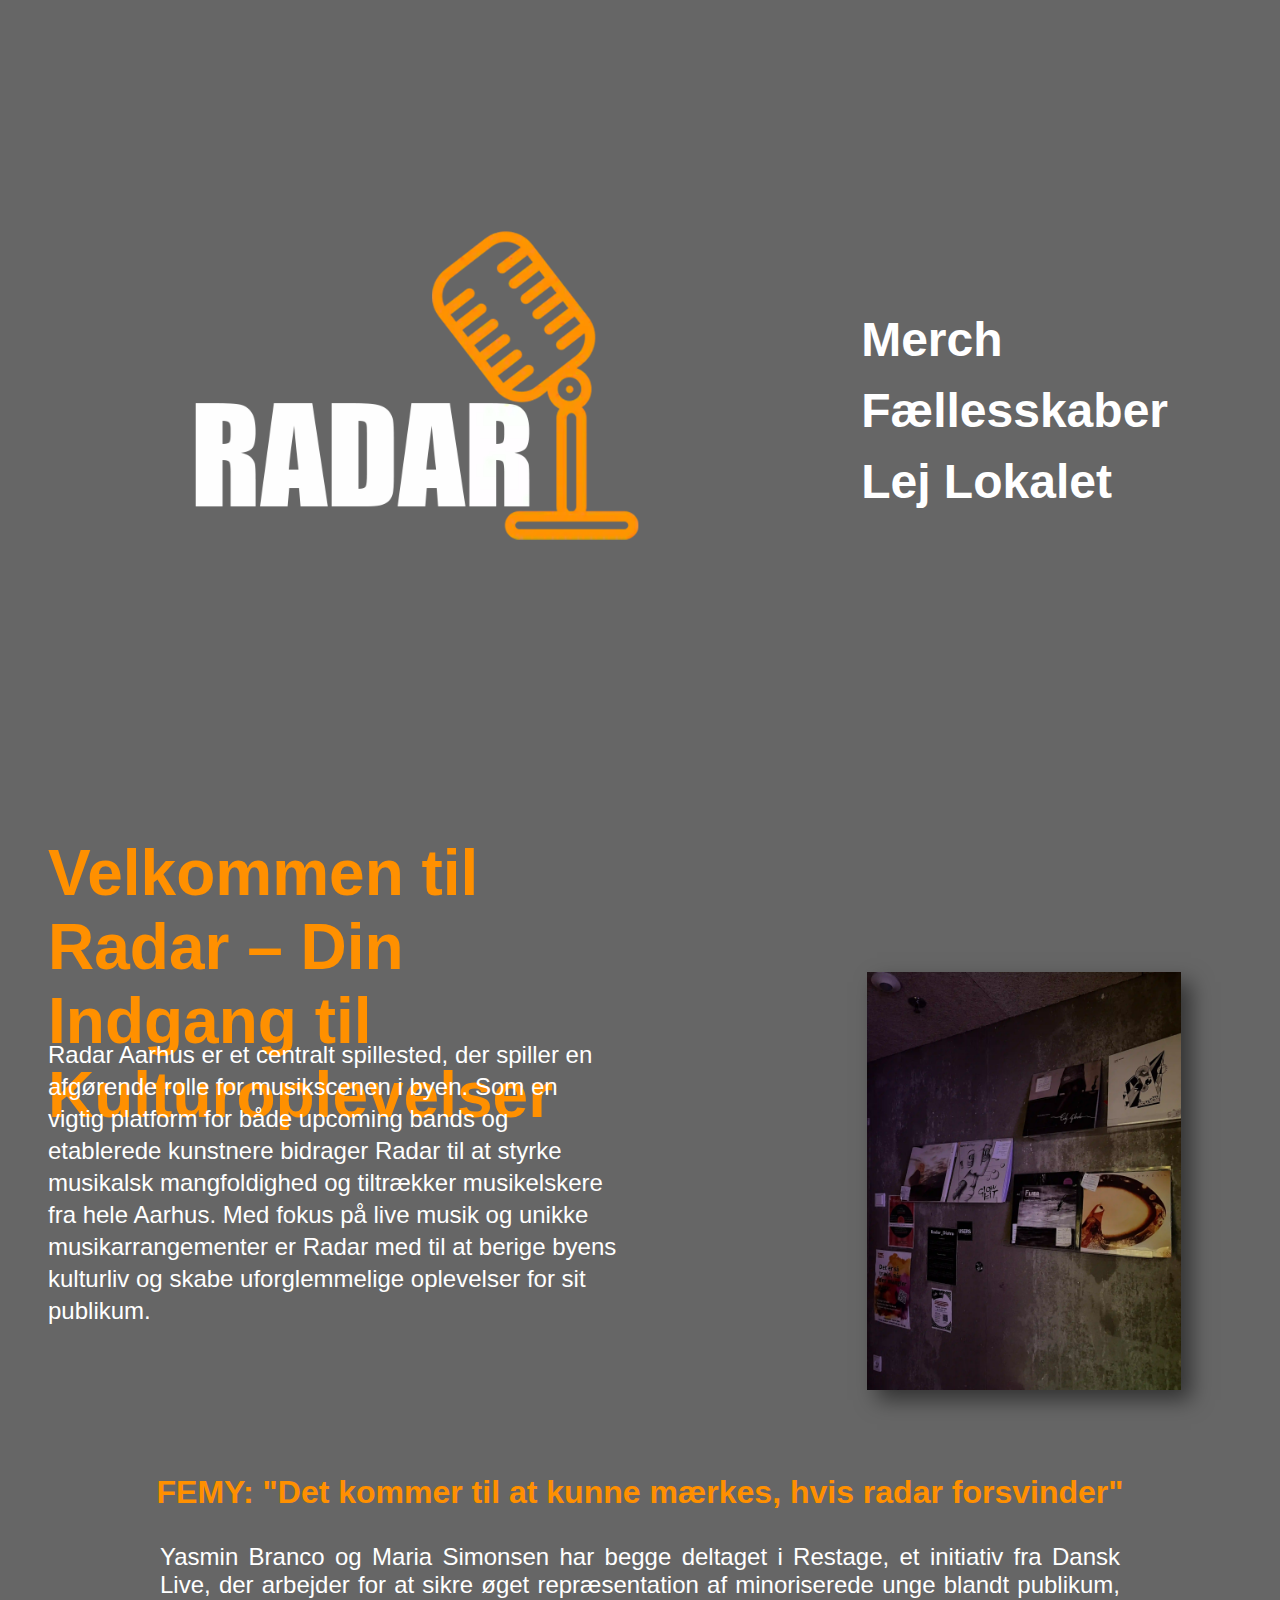
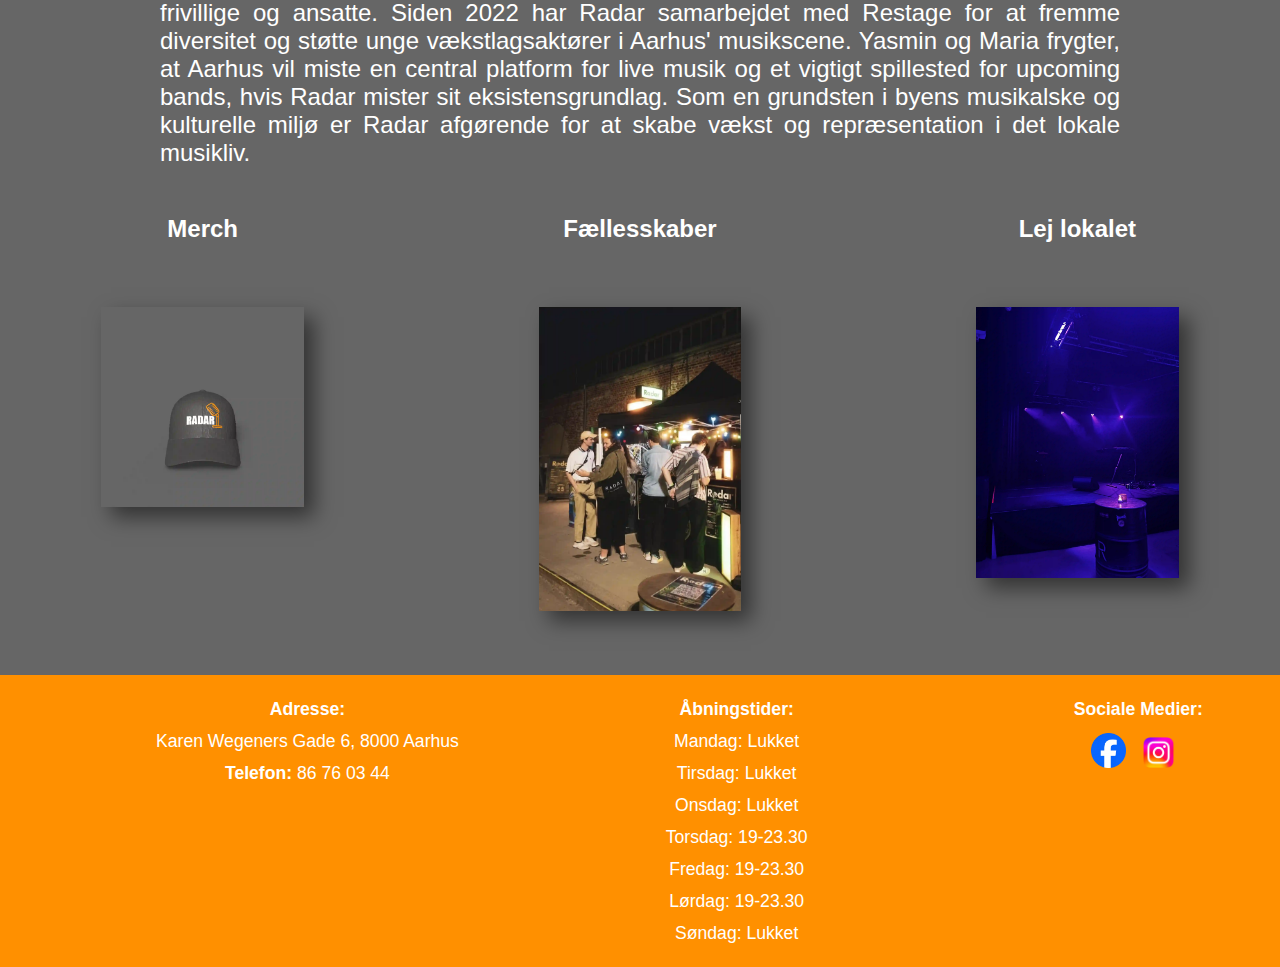
<file: index.html>
<!DOCTYPE html>
<html lang="da">
<head>
    <meta charset="UTF-8">
    <meta name="viewport" content="width=device-width, initial-scale=1.0">
    <meta name="description" content="Oplev koncerter, live musik og spændende musikarrangementer i Aarhus. Radar Aarhus er din musikvenue med de bedste lokale kunstnere og upcoming bands.">
    <meta name="keywords" content="Radar Aarhus, Spillested Aarhus, Koncerter Aarhus, Live musik Aarhus, Musikvenue Aarhus, Upcoming bands Aarhus, Musikarrangementer Aarhus, Kultur events Aarhus, Lokale kunstnere Aarhus, Musikscene Aarhus">
    <meta name="robots" content="index, follow"> <!-- For søgemaskiner -->
    <title>Radar Aarhus - Live Musik og Koncerter i Aarhus</title>
    <link rel="icon" href="fotos/favicon.webp" type="image/webp"> <!-- favicon som sidder oppe i fanen-->
    <link rel="preconnect" href="https://fonts.googleapis.com">
    <link rel="preconnect" href="https://fonts.gstatic.com" crossorigin>
    <link href="https://fonts.googleapis.com/css2?family=Anton&family=Jaro:opsz@6..72&display=swap" rel="stylesheet">
    <link rel="stylesheet" href="css/style.css"> 
</head>

<body>
    <header>
        <div class="header-container">
            <a href="index.html">
                <img src="fotos/mikrofonlogo.webp" alt="logo" class="logo">
            </a>
            <input type="checkbox" id="burger-toggle" class="burger-checkbox">
            <label for="burger-toggle" class="burger">
                <span class="line"></span>
                <span class="line"></span>
                <span class="line"></span>
            </label>
            <nav class="navbar">
                <ul class="navbar-menu">
                    <li><a href="merch.html">Merch</a></li>
                    <li><a href="faellesskaber.html">Fællesskaber</a></li>
                    <li><a href="lejlokalet.html">Lej Lokalet</a></li>
                </ul>
            </nav>
        </div>
    </header>
    

    <h1>Velkommen til Radar – Din Indgang til Kulturoplevelser</h1>

 <section class="forsidebilledeogtekst">
    <p class="tesktforsidetop">
        Radar Aarhus er et centralt spillested, der spiller en afgørende rolle for musikscenen i byen. Som en vigtig platform for både upcoming bands og etablerede kunstnere bidrager Radar til at styrke musikalsk mangfoldighed og tiltrækker musikelskere fra hele Aarhus. Med fokus på live musik og unikke musikarrangementer er Radar med til at berige byens kulturliv og skabe uforglemmelige oplevelser for sit publikum.
    </p>

    <section class="forsidebillede-container">
        <img src="fotos/forsidebillede.webp" alt="forsidebillede" class="forsidebillede">
    </section>
</section> 

    <h2>FEMY: "Det kommer til at kunne mærkes, hvis radar forsvinder"</h2>

    <p class="tesktforsidebund"> Yasmin Branco og Maria Simonsen har begge deltaget i Restage, et initiativ fra Dansk Live, der arbejder for at sikre øget repræsentation af minoriserede unge blandt publikum, frivillige og ansatte. Siden 2022 har Radar samarbejdet med Restage for at fremme diversitet og støtte unge vækstlagsaktører i Aarhus' musikscene. Yasmin og Maria frygter, at Aarhus vil miste en central platform for live musik og et vigtigt spillested for upcoming bands, hvis Radar mister sit eksistensgrundlag. Som en grundsten i byens musikalske og kulturelle miljø er Radar afgørende for at skabe vækst og repræsentation i det lokale musikliv.
    </p>


<section class="kasketogfællesskaboglejlokaletsection">
    <section class="kasketbillede-container">
        <a class="merchlink" href="merch.html">Merch</a>  <!--link til merch siden-->
    <img src="fotos/kasket-snapshot.webp" alt="kasket" class="kasketbillede"> <!--billede af merch-->
    </section>
    <section class="faelleskaberbillede-container">
        <a class="faellesskaberlink" href="faellesskaber.html">Fællesskaber</a>  <!--link til fælleskab siden -->
    <img src="fotos/faellesskaber.webp" alt="Fælleskab" class="faelleskaberbillede"> <!--billede af fælleskab-->
    </section>
    <section class="lejlokaletbillede-container">
        <a class="lejlokaletlink" href="lejlokalet.html">Lej lokalet</a> <!--link til lej lokalet-->
    <img src="fotos/lejlokalet.webp" alt="Lej lokalet" class="lejlokaletbillede"> <!-- billede af lokalet-->
    </section>
</section>

<footer> <!--footeren starter her-->
<section class="footerbox">
    <section class="footer">
        <section class="adresse">
            <p><strong>Adresse:</strong></p>
            <p>Karen Wegeners Gade 6, 8000 Aarhus</p>
            <p><strong>Telefon:</strong> 86 76 03 44</p>
        </section> 
    </section>

  
    <section class="åbningstider">
        <p><strong>Åbningstider:</strong></p>
        <p>Mandag: Lukket</p>
        <p>Tirsdag: Lukket</p>
        <p>Onsdag: Lukket</p>
        <p>Torsdag: 19-23.30</p>
        <p>Fredag: 19-23.30</p>
        <p>Lørdag: 19-23.30</p>
        <p>Søndag: Lukket</p>
    </section>

    <section class="SoMe">
        <p>Sociale Medier:</p>
        <section class="somelogoer">
        <img class="facebooklogo" src="fotos/facebook_logo_2023.webp" alt="facebooklogo">
        <img class="instagramlogo" src="fotos/instagram-logo.webp" alt="instagramlogo">
        </section>
    </section>
</section>
</footer>

</body>
</html>
</file>
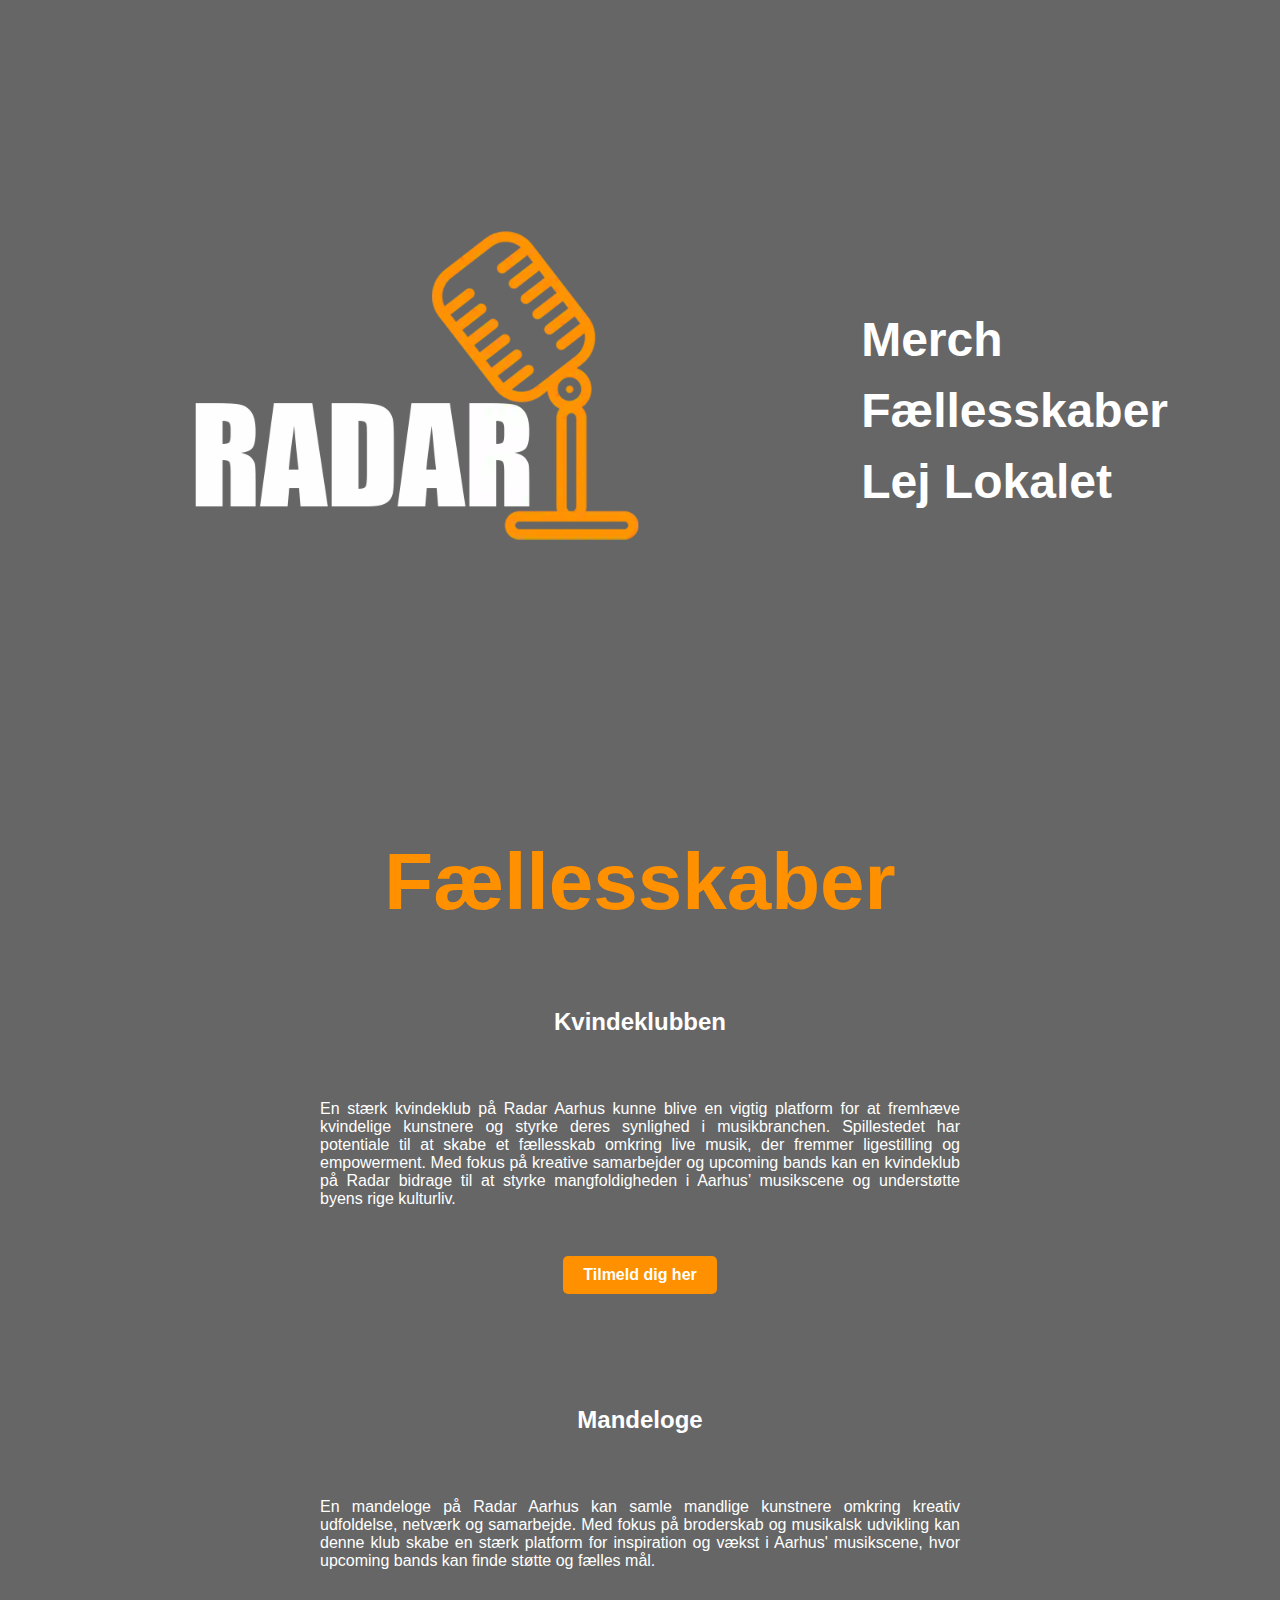
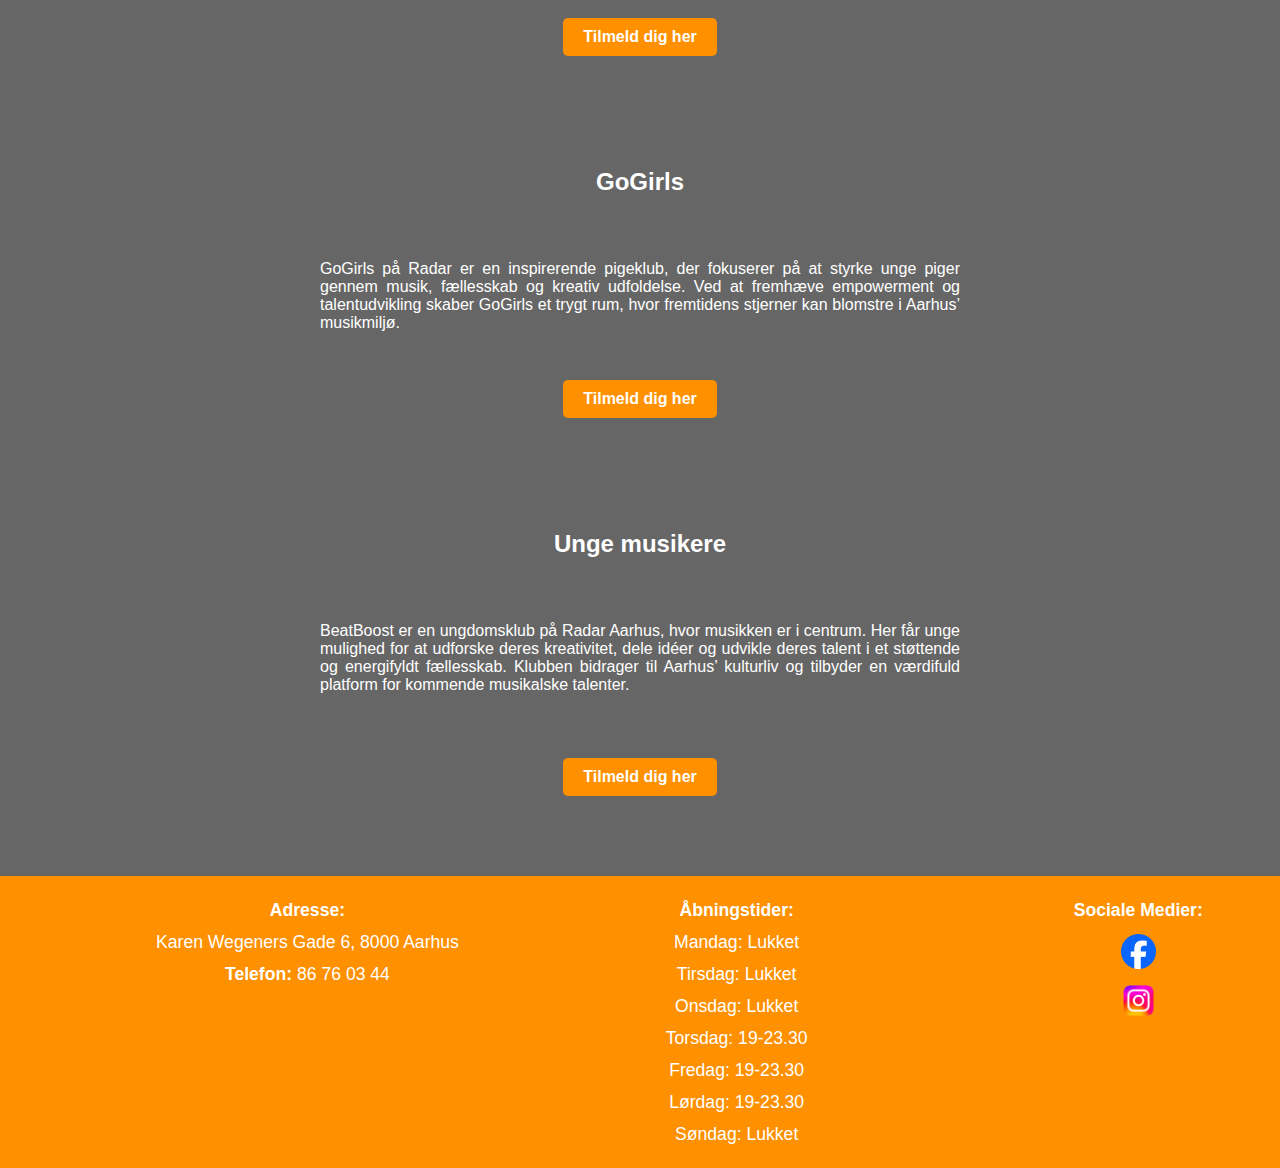
<file: faellesskaber.html>
<!DOCTYPE html>
<html lang="da">
<head>
    <meta charset="UTF-8">
    <meta name="viewport" content="width=device-width, initial-scale=1.0">
    <meta name="description" content="Oplev koncerter, live musik og spændende musikarrangementer i Aarhus. Radar Aarhus er din musikvenue med de bedste lokale kunstnere og upcoming bands.">
    <meta name="keywords" content="Radar Aarhus, Spillested Aarhus, Koncerter Aarhus, Live musik Aarhus, Musikvenue Aarhus, Upcoming bands Aarhus, Musikarrangementer Aarhus, Kultur events Aarhus, Lokale kunstnere Aarhus, Musikscene Aarhus">
    <meta name="robots" content="index, follow"> <!-- For søgemaskiner -->
    <title>Radar Aarhus - Live Musik og Koncerter i Aarhus</title>
    <link rel="icon" href="fotos/favicon.webp" type="image/webp"> <!-- favicon som sidder oppe i fanen-->
    <link rel="preconnect" href="https://fonts.googleapis.com">
    <link rel="preconnect" href="https://fonts.gstatic.com" crossorigin>
    <link href="https://fonts.googleapis.com/css2?family=Anton&family=Jaro:opsz@6..72&display=swap" rel="stylesheet">
    <link rel="stylesheet" href="css/faellesskaber.css"> 
</head>

<body>

    <header>
        <div class="header-container">
            <a href="index.html">
                <img src="fotos/mikrofonlogo.webp" alt="logo" class="logo">
            </a>
            <input type="checkbox" id="burger-toggle" class="burger-checkbox">
            <label for="burger-toggle" class="burger">
                <span class="line"></span>
                <span class="line"></span>
                <span class="line"></span>
            </label>
            <nav class="navbar">
                <ul class="navbar-menu">
                    <li><a href="merch.html">Merch</a></li>
                    <li><a href="faellesskaber.html">Fællesskaber</a></li>
                    <li><a href="lejlokalet.html">Lej Lokalet</a></li>
                </ul>
            </nav>
        </div>
    </header>
<h1>
  Fællesskaber
</h1>

<h2>Kvindeklubben</h2>
<p class="kvinde">En stærk kvindeklub på Radar Aarhus kunne blive en vigtig platform for at fremhæve kvindelige kunstnere og styrke deres synlighed i musikbranchen. Spillestedet har potentiale til at skabe et fællesskab omkring live musik, der fremmer ligestilling og empowerment. Med fokus på kreative samarbejder og upcoming bands kan en kvindeklub på Radar bidrage til at styrke mangfoldigheden i Aarhus’ musikscene og understøtte byens rige kulturliv.</p>

<section class="center-container">
    <button class="tilmeld-knap">Tilmeld dig her</button>
</section>

<h2>Mandeloge</h2>
<p class="mand">En mandeloge på Radar Aarhus kan samle mandlige kunstnere omkring kreativ udfoldelse, netværk og samarbejde. Med fokus på broderskab og musikalsk udvikling kan denne klub skabe en stærk platform for inspiration og vækst i Aarhus' musikscene, hvor upcoming bands kan finde støtte og fælles mål.</p>

<section class="center-container">
    <button class="tilmeld-knap">Tilmeld dig her</button>
</section>

<h2>GoGirls</h2>
<p class="girls">GoGirls på Radar er en inspirerende pigeklub, der fokuserer på at styrke unge piger gennem musik, fællesskab og kreativ udfoldelse. Ved at fremhæve empowerment og talentudvikling skaber GoGirls et trygt rum, hvor fremtidens stjerner kan blomstre i Aarhus’ musikmiljø.</p>

<section class="center-container">
    <button class="tilmeld-knap">Tilmeld dig her</button>
</section>

<h2>Unge musikere</h2>
<p class="unge">BeatBoost er en ungdomsklub på Radar Aarhus, hvor musikken er i centrum. Her får unge mulighed for at udforske deres kreativitet, dele idéer og udvikle deres talent i et støttende og energifyldt fællesskab. Klubben bidrager til Aarhus’ kulturliv og tilbyder en værdifuld platform for kommende musikalske talenter.</p>

<section class="center-container">
    <button class="tilmeld-knap">Tilmeld dig her</button>
</section>


<footer> <!--footeren starter her-->
    <section class="footerbox">
        <section class="footer">
            <section class="adresse">
                <p><strong>Adresse:</strong></p>
                <p>Karen Wegeners Gade 6, 8000 Aarhus</p>
                <p><strong>Telefon:</strong> 86 76 03 44</p>
            </section> 
        </section>
    
      
        <section class="åbningstider">
            <p><strong>Åbningstider:</strong></p>
            <p>Mandag: Lukket</p>
            <p>Tirsdag: Lukket</p>
            <p>Onsdag: Lukket</p>
            <p>Torsdag: 19-23.30</p>
            <p>Fredag: 19-23.30</p>
            <p>Lørdag: 19-23.30</p>
            <p>Søndag: Lukket</p>
        </section>
    
        <section class="SoMe">
            <p>Sociale Medier:</p>
            <img class="facebooklogo" src="fotos/facebook_logo_2023.webp" alt="facebooklogo">
            <img class="instagramlogo" src="fotos/instagram-logo.webp" alt="instagramlogo">
        </section>
    </section>
    </footer>
    </body>
    </html>
</file>
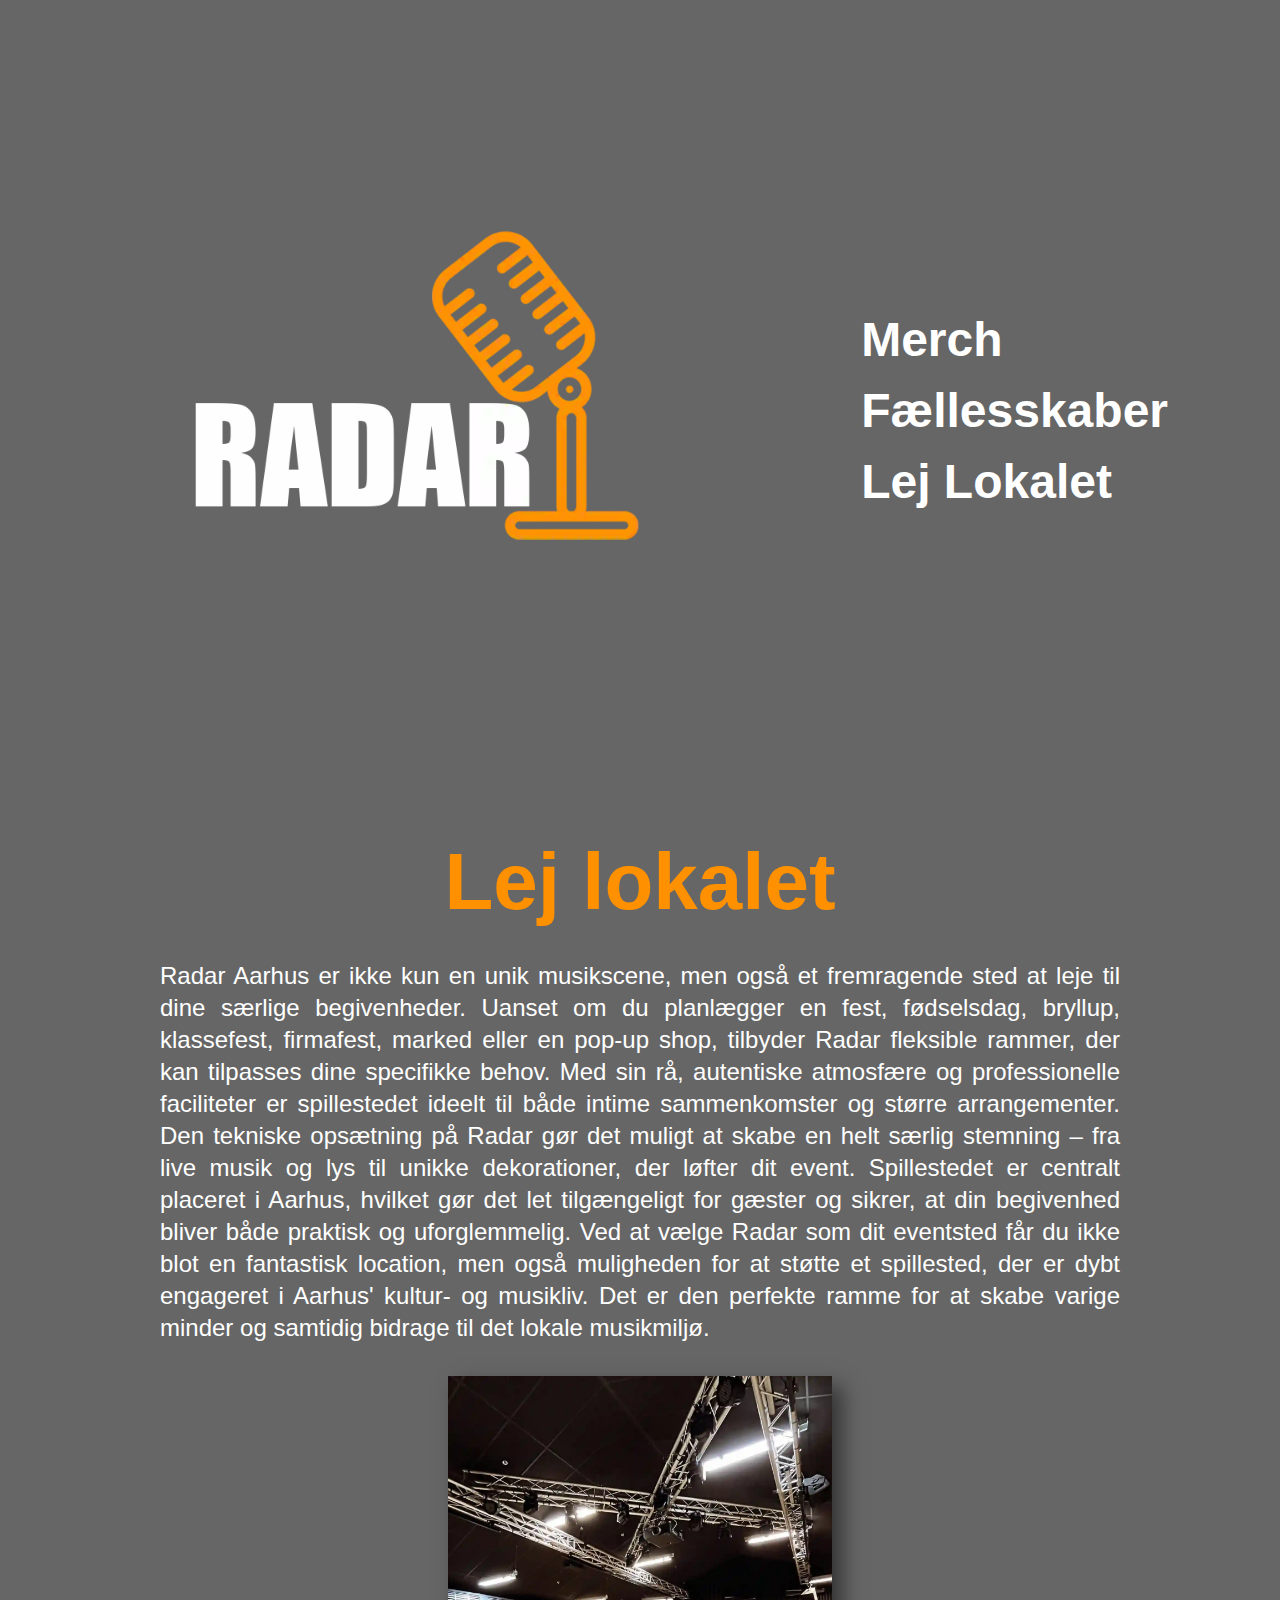
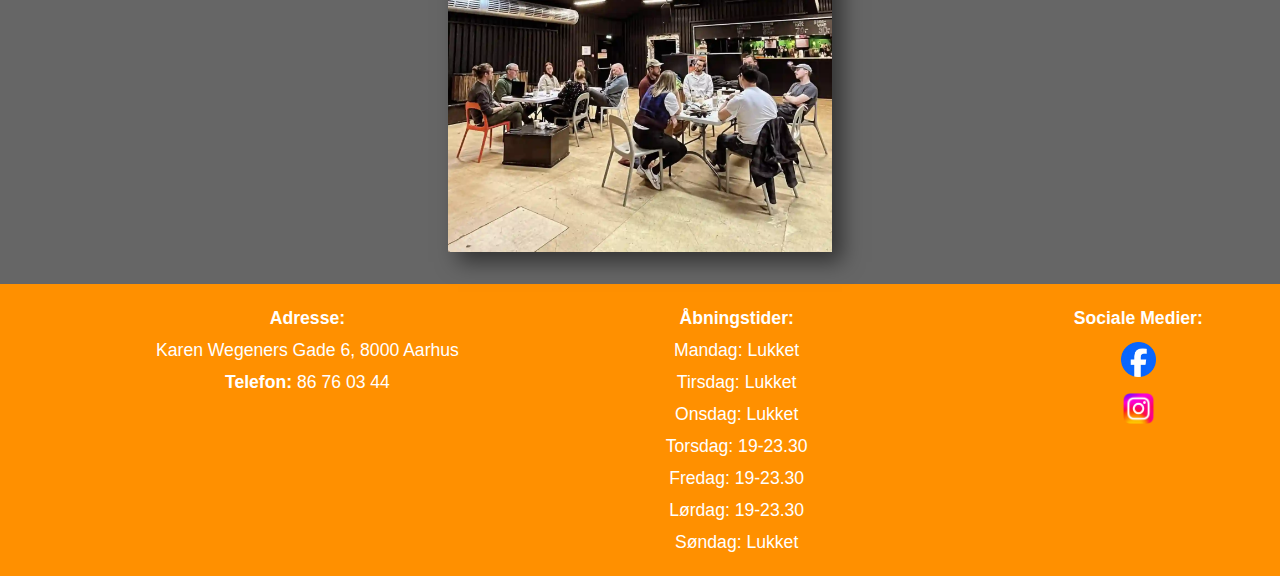
<file: lejlokalet.html>
<!DOCTYPE html>
<html lang="da">
<head>
    <meta charset="UTF-8">
    <meta name="viewport" content="width=device-width, initial-scale=1.0">
    <meta name="description" content="Oplev koncerter, live musik og spændende musikarrangementer i Aarhus. Radar Aarhus er din musikvenue med de bedste lokale kunstnere og upcoming bands.">
    <meta name="keywords" content="Radar Aarhus, Spillested Aarhus, Koncerter Aarhus, Live musik Aarhus, Musikvenue Aarhus, Upcoming bands Aarhus, Musikarrangementer Aarhus, Kultur events Aarhus, Lokale kunstnere Aarhus, Musikscene Aarhus">
    <meta name="robots" content="index, follow"> <!-- For søgemaskiner -->
    <title>Radar Aarhus - Live Musik og Koncerter i Aarhus</title>
    <link rel="icon" href="fotos/favicon.webp" type="image/webp"> <!-- favicon som sidder oppe i fanen-->
    <link rel="preconnect" href="https://fonts.googleapis.com">
    <link rel="preconnect" href="https://fonts.gstatic.com" crossorigin>
    <link href="https://fonts.googleapis.com/css2?family=Anton&family=Jaro:opsz@6..72&display=swap" rel="stylesheet">
    <link rel="stylesheet" href="css/lejlokalet.css"> 
</head>

<body>
    <header>
        <div class="header-container">
            <a href="index.html">
                <img src="fotos/mikrofonlogo.webp" alt="logo" class="logo">
            </a>
            <input type="checkbox" id="burger-toggle" class="burger-checkbox">
            <label for="burger-toggle" class="burger">
                <span class="line"></span>
                <span class="line"></span>
                <span class="line"></span>
            </label>
            <nav class="navbar">
                <ul class="navbar-menu">
                    <li><a href="merch.html">Merch</a></li>
                    <li><a href="faellesskaber.html">Fællesskaber</a></li>
                    <li><a href="lejlokalet.html">Lej Lokalet</a></li>
                </ul>
            </nav>
        </div>
    </header>

<h1>
 Lej lokalet
</h1>

<p class="tekstlejlokalet"> Radar Aarhus er ikke kun en unik musikscene, men også et fremragende sted at leje til dine særlige begivenheder. Uanset om du planlægger en fest, fødselsdag, bryllup, klassefest, firmafest, marked eller en pop-up shop, tilbyder Radar fleksible rammer, der kan tilpasses dine specifikke behov. Med sin rå, autentiske atmosfære og professionelle faciliteter er spillestedet ideelt til både intime sammenkomster og større arrangementer.
    Den tekniske opsætning på Radar gør det muligt at skabe en helt særlig stemning – fra live musik og lys til unikke dekorationer, der løfter dit event. Spillestedet er centralt placeret i Aarhus, hvilket gør det let tilgængeligt for gæster og sikrer, at din begivenhed bliver både praktisk og uforglemmelig.
    Ved at vælge Radar som dit eventsted får du ikke blot en fantastisk location, men også muligheden for at støtte et spillested, der er dybt engageret i Aarhus' kultur- og musikliv. Det er den perfekte ramme for at skabe varige minder og samtidig bidrage til det lokale musikmiljø.</p>

<section class="imglokalesection">
<img class="imglokale" src="fotos/lejlokaletside.webp" alt="lej lokalet">
</section>

<footer> <!--footeren starter her-->
    <section class="footerbox">
        <section class="footer">
            <section class="adresse">
                <p><strong>Adresse:</strong></p>
                <p>Karen Wegeners Gade 6, 8000 Aarhus</p>
                <p><strong>Telefon:</strong> 86 76 03 44</p>
            </section> 
        </section>
    
      
        <section class="åbningstider">
            <p><strong>Åbningstider:</strong></p>
            <p>Mandag: Lukket</p>
            <p>Tirsdag: Lukket</p>
            <p>Onsdag: Lukket</p>
            <p>Torsdag: 19-23.30</p>
            <p>Fredag: 19-23.30</p>
            <p>Lørdag: 19-23.30</p>
            <p>Søndag: Lukket</p>
        </section>
    
        <section class="SoMe">
            <p>Sociale Medier:</p>
            <img class="facebooklogo" src="fotos/facebook_logo_2023.webp" alt="facebooklogo">
            <img class="instagramlogo" src="fotos/instagram-logo.webp" alt="instagramlogo">
        </section>
    </section>
    </footer>
    </body>
    </html>
</file>
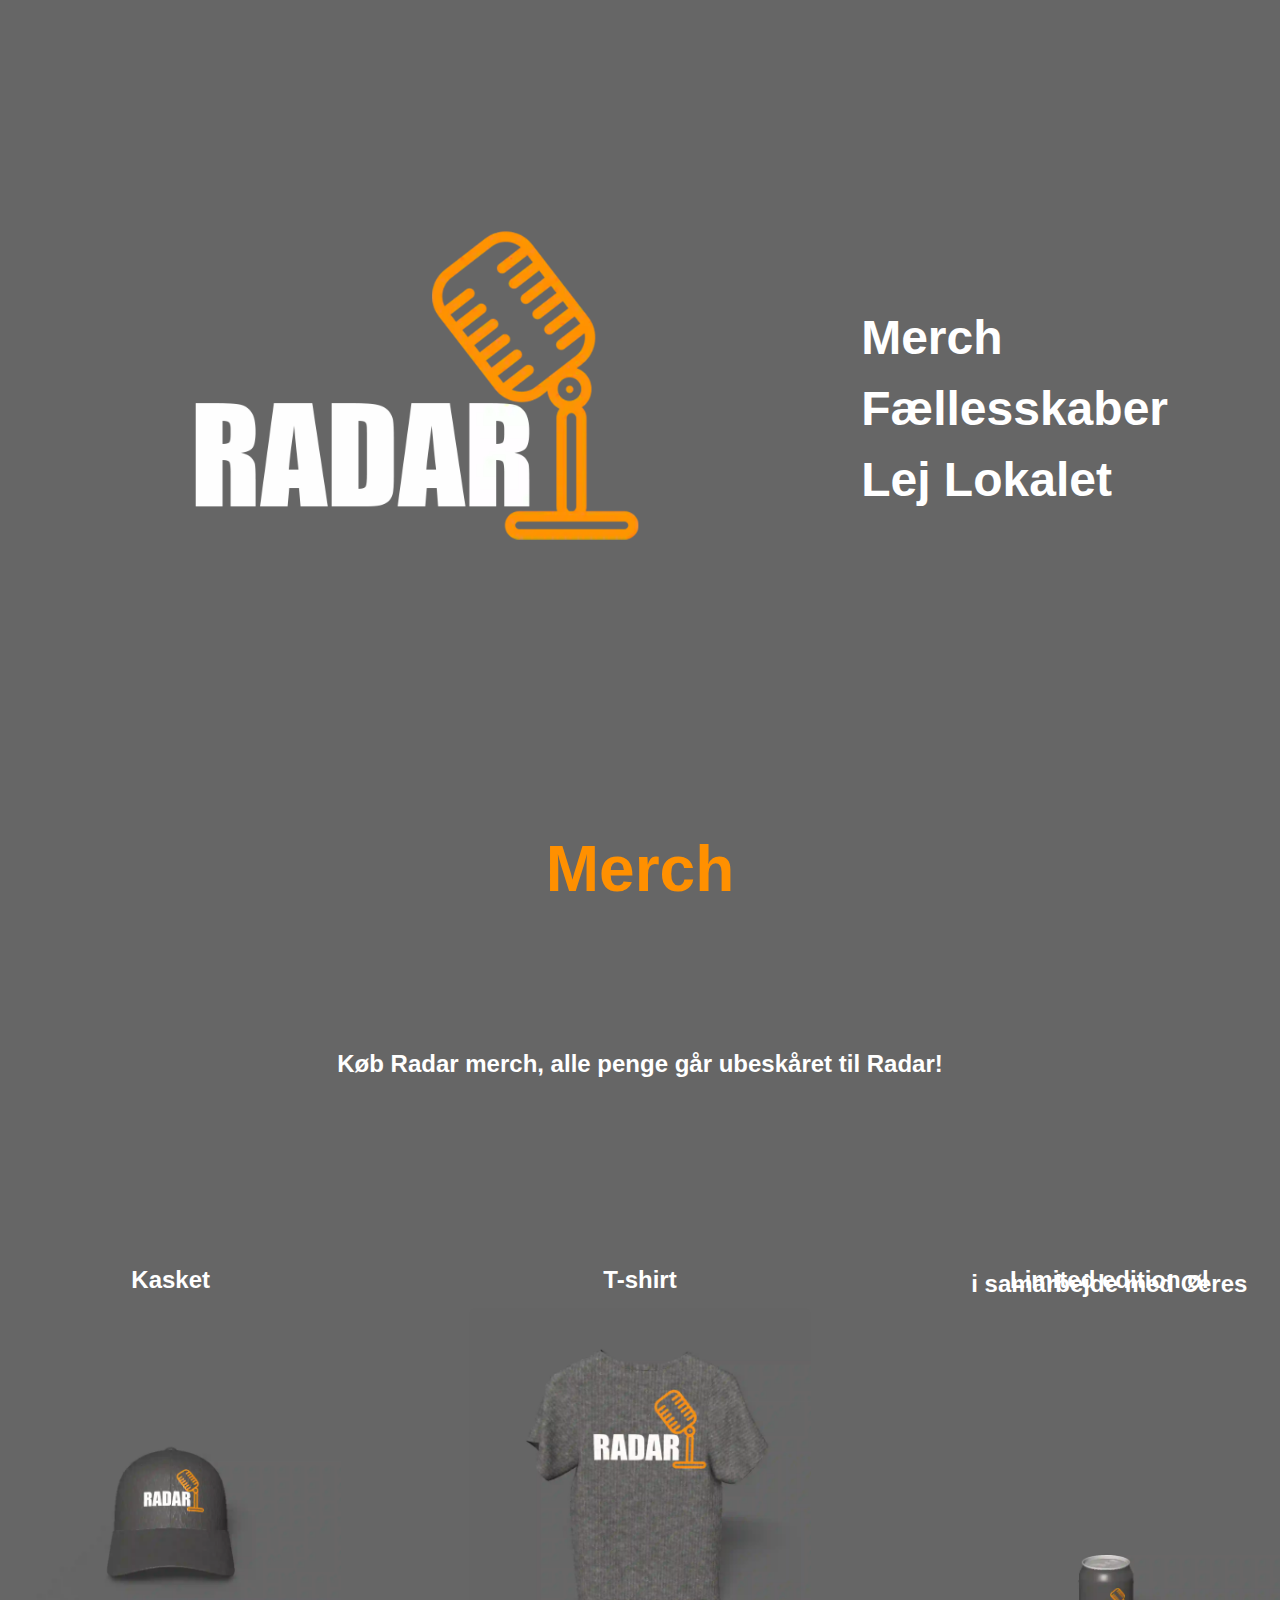
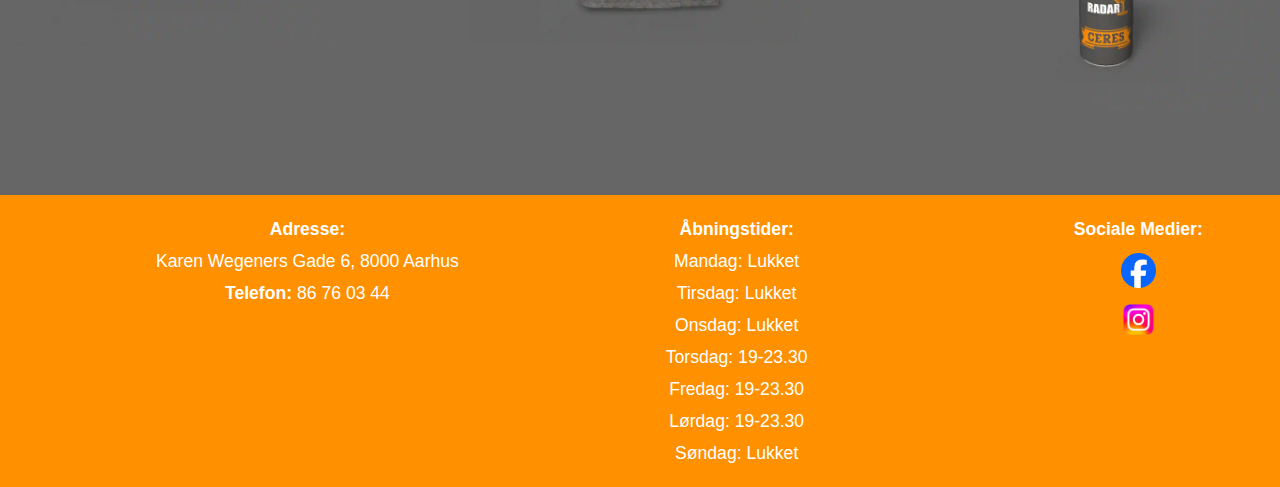
<file: merch.html>
<!DOCTYPE html>
<html lang="da">
<head>
    <meta charset="UTF-8">
    <meta name="viewport" content="width=device-width, initial-scale=1.0">
    <meta name="description" content="Oplev koncerter, live musik og spændende musikarrangementer i Aarhus. Radar Aarhus er din musikvenue med de bedste lokale kunstnere og upcoming bands.">
    <meta name="keywords" content="Radar Aarhus, Spillested Aarhus, Koncerter Aarhus, Live musik Aarhus, Musikvenue Aarhus, Upcoming bands Aarhus, Musikarrangementer Aarhus, Kultur events Aarhus, Lokale kunstnere Aarhus, Musikscene Aarhus">
    <meta name="robots" content="index, follow"> <!-- For søgemaskiner -->
    <title>Radar Aarhus - Live Musik og Koncerter i Aarhus</title>
    <link rel="icon" href="fotos/favicon.webp" type="image/webp"> <!-- favicon som sidder oppe i fanen-->
    <link rel="preconnect" href="https://fonts.googleapis.com">
    <link rel="preconnect" href="https://fonts.gstatic.com" crossorigin>
    <link href="https://fonts.googleapis.com/css2?family=Anton&family=Jaro:opsz@6..72&display=swap" rel="stylesheet">
    <link rel="stylesheet" href="css/merch.css"> 
</head>

<body>
    <header>
        <div class="header-container">
            <a href="index.html">
                <img src="fotos/mikrofonlogo.webp" alt="logo" class="logo">
            </a>
            <input type="checkbox" id="burger-toggle" class="burger-checkbox">
            <label for="burger-toggle" class="burger">
                <span class="line"></span>
                <span class="line"></span>
                <span class="line"></span>
            </label>
            <nav class="navbar">
                <ul class="navbar-menu">
                    <li><a href="merch.html">Merch</a></li>
                    <li><a href="faellesskaber.html">Fællesskaber</a></li>
                    <li><a href="lejlokalet.html">Lej Lokalet</a></li>
                </ul>
            </nav>
        </div>
    </header>

<h1 class="merchh1">
  Merch
</h1>

<h2>
Køb Radar merch, alle penge går ubeskåret til Radar!
</h2>

<section class="merchbilleder">
    <article class="merch-item">
        <h2 class="merch-text">Kasket</h2>
        <img class="imgkasket" src="fotos/kasket-snapshot.webp" alt="kasket">
    </article>

    <article class="merch-item">
        <h2 class="merch-text">T-shirt</h2>
        <img class="imgtshirt" src="fotos/radartshirt-snapshot.webp" alt="T-shirt">
    </article>

    <article class="merch-item">
        <h2 class="merch-text">Limited edition øl</h2> 
        <h2>i samarbejde med Ceres</h2>
        <img class="imgøldåse" src="fotos/oeldaase.webp" alt="Øldåse">
    </article>
</section>

<footer> <!--footeren starter her-->
    <section class="footerbox">
        <section class="footer">
            <section class="adresse">
                <p><strong>Adresse:</strong></p>
                <p>Karen Wegeners Gade 6, 8000 Aarhus</p>
                <p><strong>Telefon:</strong> 86 76 03 44</p>
            </section> 
        </section>
    
      
        <section class="åbningstider">
            <p><strong>Åbningstider:</strong></p>
            <p>Mandag: Lukket</p>
            <p>Tirsdag: Lukket</p>
            <p>Onsdag: Lukket</p>
            <p>Torsdag: 19-23.30</p>
            <p>Fredag: 19-23.30</p>
            <p>Lørdag: 19-23.30</p>
            <p>Søndag: Lukket</p>
        </section>
    
        <section class="SoMe">
            <p>Sociale Medier:</p>
            <img class="facebooklogo" src="fotos/facebook_logo_2023.webp" alt="facebooklogo">
            <img class="instagramlogo" src="fotos/instagram-logo.webp" alt="instagramlogo">
        </section>
    </section>
    </footer>
    </body>
    </html>
</file>
<file: css/style.css>
/* Nulstil margener og padding */
* {
    margin: 0;
    padding: 0;
    box-sizing: border-box;
}

body {
    font-family: "Anton", sans-serif;
    font-weight: 400;
    font-style: normal;    
}

.header-container {
    display: flex; /* Arranger logo og menu på linje */
    justify-content: space-between; /* Logo til venstre, menu til højre */
    align-items: center; /* Centrer lodret */
    padding: 1rem 2rem; /* Giver lidt luft omkring elementerne */
    background-color: #666; /* Headerens baggrundsfarve */
}

/* Styling for logo */
.logo {
    width: 50rem;
    height: auto;
}

/* Styling for navbar */
.navbar {
    display: none; /* Skjules som standard (til små skærme) */
}

.navbar-menu {
    list-style: none; /* Fjern bullet points */
    margin: 0;
    padding: 0;
}

/* Menu punkter */
.navbar-menu li {
    margin-bottom: 1rem;
}

.navbar-menu li a {
    text-decoration: none;
    color: white;
    font-size: 1.5rem;
    font-weight: bold;
    transition: color 0.3s ease;
}

.navbar-menu li a:hover {
    color: #ff9000;
}

/* Burger-menu styling */
.burger-checkbox {
    display: none; /* Skjul checkboxen */
}

.burger {
    display: flex; /* Synlig som standard på små skærme */
    flex-direction: column;
    justify-content: space-around;
    width: 30px;
    height: 30px;
    cursor: pointer;
}

.burger .line {
    width: 30px;
    height: 3px;
    background-color: #ff9000;
    border-radius: 2px;
    transition: all 0.3s ease;
}

.burger-checkbox:checked + .burger .line:nth-child(1) {
    transform: rotate(45deg) translateY(10px);
}

.burger-checkbox:checked + .burger .line:nth-child(2) {
    opacity: 0;
}

.burger-checkbox:checked + .burger .line:nth-child(3) {
    transform: rotate(-45deg) translateY(-10px);
}

/* Synliggør menuen ved burger-checkbox */
.burger-checkbox:checked ~ .navbar {
    display: flex;
    position: fixed;
    top: 0;
    right: 0;
    width: 200px;
    height: 100vh;
    background-color: #666;
    flex-direction: column;
    justify-content: center;
    align-items: flex-start;
    padding: 2rem;
    z-index: 999;
}

/* Generel footerbox styling */
.footerbox {
    display: grid; /* Aktiver grid for layout */
    grid-template-columns: 1fr; /* Stak alle sektioner lodret */
    gap: 1.5rem; /* Mellemrum mellem sektioner */
    background-color: #ff9000; /* Baggrundsfarve */
    padding: 1rem; /* Mindre padding */
    color: white; /* Tekstfarve */
    text-align: center; /* Centrer tekst og indhold */
}

/* Sektion styling */
.adresse, .åbningstider, .SoMe {
    font-size: 0.9rem; /* Reduceret tekststørrelse */
    line-height: 1.2rem; /* Tættere linjeafstand */
    margin: 0 auto; /* Centrer indholdet */
    width: 90%; /* Begræns bredde for bedre læsbarhed */
}

/* Sociale Medier sektion */
.SoMe {
    display: flex;
    flex-direction: column; /* Stabler logoerne lodret */
    align-items: center; /* Centrerer logoerne */
}

.facebooklogo, .instagramlogo {
    width: 40px; /* Mindre logo-størrelse til små skærme */
    margin: 0.5rem 0; /* Mellemrum mellem logoerne */
}





/*mobil enhed starter her*/
@media screen and (max-width: 391px) {
    .logo {
        width: 15rem;
        height: auto;
    }

    /* Generelle indstillinger */
body {
    margin: 0;
    font-family: Arial, sans-serif;
    background-color: #666;
}

/* Skjul checkboxen */
.burger-checkbox {
    display: none;
}

/* Styling af burgerikon */
.burger {
    position: fixed;
    top: 3rem;
    right: 20px; /* Placeres i højre side */
    width: 30px;
    height: 30px;
    cursor: pointer;
    display: flex;
    flex-direction: column;
    justify-content: space-around;
    align-items: center;
    z-index: 1000;
}

.burger .line {
    width: 100%;
    height: 4px;
    background-color: #ff9000;
    border-radius: 2px;
    transition: all 0.3s ease;
   
}

/* Skjult menu som standard */
.navbar-menu {
    position: fixed;
    top: 0;
    right: -100%; /* Skjules uden for skærmen */
    width: 200px;
    height: 100vh;
    background-color: #666;
    display: flex;
    flex-direction: column;
    justify-content: center;
    align-items: center;
    transition: right 0.3s ease;
    z-index: 999;
    list-style: none;
    padding: 0;
}

/* Menu punkter */
.navbar-menu li {
    margin: 20px 0;
}

.navbar-menu li a {
    text-decoration: none;
    color: white;
    font-size: 1.5rem;
}

.burger-checkbox:checked ~ .navbar .navbar-menu {
    right: 0; /* Flyt menuen ind i skærmen */
}


/* Burger-animation ved åbning */
.burger-checkbox:checked + .burger .line:nth-child(1) {
    transform: rotate(45deg) translateY(10px);
}

.burger-checkbox:checked + .burger .line:nth-child(2) {
    opacity: 0;
}

.burger-checkbox:checked + .burger .line:nth-child(3) {
    transform: rotate(-45deg) translateY(-10px);
}



    .forsidebillede-container {
        display: grid; /* Aktiverer CSS Grid */
        place-items: center; /* Centrerer både vandret og lodret */
        background-color: #666;
        border: none;
    }
    
    img.forsidebillede {
        width: 80%;
        height: auto;
        margin-top: 4rem;
    }
    

    h1{
        text-align: center;
        padding-left: 2rem;
        padding-right: 2rem;
        padding-bottom: 2rem;
        color: #ff9000;
    }
    
    .tesktforsidetop{
        text-align: justify;
        padding-left: 3rem;
        padding-right: 3rem;
        color: white;

    }

    h2{
        text-align: center;
        padding-left: 2rem;
        padding-right: 2rem;
        padding-bottom: 2rem; 
        padding-top: 3rem;
        color: #ff9000;
    }

    .tesktforsidebund{
        text-align: justify;
        padding-left: 3rem;
        padding-right: 3rem;
        padding-bottom: 3rem;
        color: white;
    }

    
    .kasketbillede{
    width: 50%;
    box-shadow: 10px 10px 20px rgba(0, 0, 0, 0.5);
    }

    .kasketbillede-container{
        display: grid; /* Aktiverer CSS Grid */
        place-items: center; /* Centrerer både vandret og lodret */
        background-color: #666;
        border: none;
        margin-bottom: 3rem;
    }

    .faelleskaberbillede{
        width: 50%;
        box-shadow: 10px 10px 20px rgba(0, 0, 0, 0.5);
    }

    .faelleskaberbillede-container{
        display: grid; /* Aktiverer CSS Grid */
        place-items: center; /* Centrerer både vandret og lodret */
        background-color: #666;
        border: none;
        margin-bottom: 3rem;
    
    }

    .lejlokaletbillede{
        width: 50%;
        box-shadow: 10px 10px 20px rgba(0, 0, 0, 0.5);
        
    }

    .lejlokaletbillede-container{
        display: grid; /* Aktiverer CSS Grid */
        place-items: center; /* Centrerer både vandret og lodret */
        background-color: #666;
        border: none;
        margin-bottom: 3rem;
    }
    
    .merchlink:hover {
        color: #ff9000;
    }

    .faellesskaberlink:hover {
        color: #ff9000;
    }

    .lejlokaletlink:hover {
        color: #ff9000;
    }
    .merchlink{
        text-decoration: none;
        color: white;
        text-align: center;
        display: flex;
       justify-content: center;
       font-weight: bold;
       font-size: larger;
       padding-bottom: 3rem;
    }

    

    .faellesskaberlink{
        text-decoration: none;
        color: white;
        text-align: center;
        display: flex;
       justify-content: center;
       font-weight: bold;
       font-size: larger;
       padding-bottom: 3rem;
    }

    .lejlokaletlink{
        text-decoration: none;
        color: white;
        text-align: center;
        display: flex;
       justify-content: center;
       font-weight: bold;
       font-size: larger;
       padding-bottom: 3rem;
       
    }

    section.footer{
        background-color: #ff9000;
        border: none;
    }

    .footerbox {
        padding: 0.5rem; /* Mindre padding på meget små skærme */
        gap: 1rem; /* Reducer afstand mellem sektioner */
        background-color: #ff9000;
        border: none;
    }

    .adresse, .åbningstider, .SoMe {
        font-size: 1.1rem; /* Endnu mindre tekst for små enheder */
        line-height:2rem;
        width: 100%; /* Sektionerne fylder hele bredden */
        background-color: #ff9000;
        border: none;
    }

    .SoMe{
        font-weight: bold;
    }

    .facebooklogo {
        width: 35px; /* Reducer logo-størrelsen yderligere */
    }

    .instagramlogo{
        width: 55px; /* Reducer logo-størrelsen yderligere */
    }
}



/* iPad styling */
@media screen and (min-width: 768px) and (max-width: 1024px) {
    /* CSS regler for iPads */

    .logo {
        width: 25rem;
        height: auto;
    }

    /* Generelle indstillinger */
body {
    margin: 0;
    font-family: Arial, sans-serif;
    background-color: #666;
}

/* Skjul checkboxen */
.burger-checkbox {
    display: none;
}

/* Styling af burgerikon */
.burger {
    position: fixed;
    top: 3rem;
    right: 20px; /* Placeres i højre side */
    width: 30px;
    height: 30px;
    cursor: pointer;
    display: flex;
    flex-direction: column;
    justify-content: space-around;
    align-items: center;
    z-index: 1000;
}

.burger .line {
    width: 120%;
    height: 5px;
    background-color: #ff9000;
    border-radius: 2px;
    transition: all 0.3s ease;
   
}

/* Skjult menu som standard */
.navbar-menu {
    position: fixed;
    top: 0;
    right: -100%; /* Skjules uden for skærmen */
    width: 200px;
    height: 100vh;
    background-color: #666;
    display: flex;
    flex-direction: column;
    justify-content: center;
    align-items: center;
    transition: right 0.3s ease;
    z-index: 999;
    list-style: none;
    padding: 0;
}

/* Menu punkter */
.navbar-menu li {
    margin: 20px 0;
}

.navbar-menu li a {
    text-decoration: none;
    color: white;
    font-size: 1.5rem;
}

.burger-checkbox:checked ~ .navbar .navbar-menu {
    right: 0; /* Flyt menuen ind i skærmen */
}


/* Burger-animation ved åbning */
.burger-checkbox:checked + .burger .line:nth-child(1) {
    transform: rotate(45deg) translateY(10px);
}

.burger-checkbox:checked + .burger .line:nth-child(2) {
    opacity: 0;
}

.burger-checkbox:checked + .burger .line:nth-child(3) {
    transform: rotate(-45deg) translateY(-10px);
}


.forsidebilledeogtekst {
    display: flex; /* Aktivér flex layout */
    align-items: center; /* Juster lodret */
    gap: 0.5rem; /* Afstand mellem elementerne */
    margin-top: 1rem;
}

.forsidebillede-container {
    flex: 1; /* Tildel billedet plads til at tilpasse sig */
    padding-right: 8rem;
}

img.forsidebillede {
    width: 160%; /* Billedet fylder sin container */
    height: auto;
    max-width: 550px; /* Begræns maks. bredde */
    box-shadow: 10px 10px 20px rgba(0, 0, 0, 0.5);
}

.tesktforsidetop,
h1 {
    flex: 2; /* Giv teksten mere plads end billedet */
}

h1 {
    font-size: 2rem;
    color: #ff9000;
    padding-left: 3rem;
    padding-right: 20rem;
}

.tesktforsidetop {
    font-size: 1rem;
    line-height: 2rem;
    color: white;
    padding-left: 3rem;
    padding-right: 7rem;
}

    h2{
        text-align: center;
        padding-left: 2rem;
        padding-right: 2rem;
        padding-bottom: 2rem; 
        padding-top: 5rem;
        color: #ff9000;
    }

    .tesktforsidebund{
        text-align: justify;
        padding-left: 3rem;
        padding-right: 3rem;
        padding-bottom: 3rem;
        color: white;
    }

    .kasketogfællesskaboglejlokaletsection {
        display: flex;
        justify-content: space-between; /* Placerer sektionerne med mellemrum */
        align-items: flex-start; /* Juster elementerne øverst */
        gap: 2rem; /* Afstand mellem sektionerne */
    }

    /* Container for hvert billede og link */
    .kasketbillede-container,
    .faelleskaberbillede-container,
    .lejlokaletbillede-container {
        display: flex;
        flex-direction: column; /* Placer linket over billedet */
        align-items: center; /* Centrerer både link og billede */
        text-align: center; /* Centrerer teksten (linket) */
    }

    /* Billederne */
    .kasketbillede,
    .faelleskaberbillede,
    .lejlokaletbillede {
        width: 100%; /* Gør billederne responsivt */
        max-width: 500px; /* Begræns størrelsen på billederne */
        height: auto;
        box-shadow: 10px 10px 20px rgba(0, 0, 0, 0.5);
    }

    .merchlink,
    .faellesskaberlink,
    .lejlokaletlink {
        text-decoration: none;
        color: white;
        font-weight: bold;
        font-size: 1rem;
        margin-bottom: 0; /* Fjern margin-bottom */
        padding-bottom: 4rem;
        transition: color 0.3s ease;
    }

    
    .merchlink:hover {
        color: #ff9000;
    }

    .faellesskaberlink:hover {
        color: #ff9000;
    }

    .lejlokaletlink:hover {
        color: #ff9000;
    }

    .kasketbillede {
        width: 50%;
        box-shadow: 10px 10px 20px rgba(0, 0, 0, 0.5);
    }

    .kasketbillede-container {
        display: grid; /* Aktiverer CSS Grid */
        place-items: center; /* Centrerer både vandret og lodret */
        background-color: #666;
        border: none;
    }

    .faelleskaberbillede {
        width: 50%;
        box-shadow: 10px 10px 20px rgba(0, 0, 0, 0.5);
    }

    .faelleskaberbillede-container {
        display: grid; /* Aktiverer CSS Grid */
        place-items: center; /* Centrerer både vandret og lodret */
        background-color: #666;
        border: none;
        margin-bottom: 4rem;
    }

    .lejlokaletbillede {
        width: 50%;
        box-shadow: 10px 10px 20px rgba(0, 0, 0, 0.5);
    }

    .lejlokaletbillede-container {
        display: grid; /* Aktiverer CSS Grid */
        place-items: center; /* Centrerer både vandret og lodret */
        background-color: #666;
        border: none;
    }

    section.footer {
        background-color: #ff9000;
        border: none;
        color: white;
    }

    .footerbox {
        padding: 0.5rem; /* Mindre padding på meget små skærme */
        gap: 1rem; /* Reducer afstand mellem sektioner */
        background-color: #ff9000;
        border: none;
        color: white;
        display: flex;
        justify-content: space-evenly;
    }

    .adresse, .åbningstider, .SoMe {
        font-size: 1.1rem; /* Endnu mindre tekst for små enheder */
        line-height: 2rem;
        width: 100%; /* Sektionerne fylder hele bredden */
        background-color: #ff9000;
        border: none;
        flex: 1; /* Hvert element fylder lige meget plads */
        margin: 0 10px; /* Valgfri afstand mellem elementerne */
        text-align: center; /* Centrer teksten i elementerne */
        padding: 10px; /* Gør elementerne mere tydelige */
    }

    .SoMe{
        font-weight: bold;
    }

    .facebooklogo {
        width: 35px; /* Reducer logo-størrelsen yderligere */
    }

    .instagramlogo {
        width: 55px; /* Reducer logo-størrelsen yderligere */
    }
}



/* Styling for større skærme */
@media screen and (min-width: 1025px) {
    /* CSS regler for computer */

    .logo {
        width: 50rem;
        height: auto;
    }

    /* Generelle indstillinger */
    body {
        margin: 0;
        font-family: Arial, sans-serif;
        background-color: #666;
    }

    .burger {
        display: none; /* Skjul burgerikonet */
    }

    .navbar {
        display: flex; /* Vis navbar som standard */
        flex-direction: column; /* Lodret layout */
        align-items: flex-end; /* Juster til højre */
    }

    .navbar-menu {
        display: block; /* Standard menuvisning */
    }

    .navbar-menu li a {
        font-size: 3rem; /* Forøg skriftstørrelsen */
        margin-right: 5rem;
    }
    
    .forsidebilledeogtekst {
        display: flex; /* Aktivér flex layout */
        align-items: center; /* Juster lodret */
        gap: 0.5rem; /* Afstand mellem elementerne */
        margin-top: -10rem;
    }

    .forsidebillede-container {
        flex: 1; /* Tildel billedet plads til at tilpasse sig */
        padding-right: 8rem;
    }

    img.forsidebillede {
        width: 110%; /* Billedet fylder sin container */
        height: auto;
        max-width: 550px; /* Begræns maks. bredde */
        box-shadow: 10px 10px 20px rgba(0, 0, 0, 0.5);
    }

    .tesktforsidetop,
    h1 {
        flex: 2; /* Giv teksten mere plads end billedet */
    }

    h1 {
        font-size: 4rem;
        color: #ff9000;
        padding-left: 3rem;
        padding-right: 44rem;
    }

    .tesktforsidetop {
        font-size: 1.5rem;
        line-height: 2rem;
        color: white;
        padding-left: 3rem;
        padding-right: 15rem;
    }

    h2{
        text-align: center;
        padding-left: 2rem;
        padding-right: 2rem;
        padding-bottom: 2rem; 
        color: #ff9000;
        padding-top: 5rem;
        font-size: 2rem;
    }

    .tesktforsidebund{
        text-align: justify;
        padding-left: 10rem;
        padding-right: 10rem;
        padding-bottom: 3rem;
        color: white;
        font-size: 1.5rem;
    }

    .kasketogfællesskaboglejlokaletsection {
        display: flex;
        justify-content: space-between; /* Placerer sektionerne med mellemrum */
        align-items: flex-start; /* Juster elementerne øverst */
        gap: 2rem; /* Afstand mellem sektionerne */
    }

    /* Container for hvert billede og link */
    .kasketbillede-container,
    .faelleskaberbillede-container,
    .lejlokaletbillede-container {
        display: flex;
        flex-direction: column; /* Placer linket over billedet */
        align-items: center; /* Centrerer både link og billede */
        text-align: center; /* Centrerer teksten (linket) */
    }

    /* Billederne */
    .kasketbillede,
    .faelleskaberbillede,
    .lejlokaletbillede {
        width: 100%; /* Gør billederne responsivt */
        max-width: 500px; /* Begræns størrelsen på billederne */
        height: auto;
        box-shadow: 10px 10px 20px rgba(0, 0, 0, 0.5);
    }

    

    .merchlink,
    .faellesskaberlink,
    .lejlokaletlink {
        text-decoration: none;
        color: white;
        font-weight: bold;
        font-size: 1.5rem;
        margin-bottom: 0; /* Fjern margin-bottom */
        padding-bottom: 4rem;
    }

    
    .lejlokaletlink:hover{
        color: #ff9000;
    }

    .faellesskaberlink:hover{
        color: #ff9000;
    }

    .merchlink:hover{
        color: #ff9000;
    }

    .kasketbillede {
        width: 50%;
        box-shadow: 10px 10px 20px rgba(0, 0, 0, 0.5);
    }

    .kasketbillede-container {
        display: grid; /* Aktiverer CSS Grid */
        place-items: center; /* Centrerer både vandret og lodret */
        background-color: #666;
        border: none;
    }

    .faelleskaberbillede {
        width: 50%;
        box-shadow: 10px 10px 20px rgba(0, 0, 0, 0.5);
    }

    .faelleskaberbillede-container {
        display: grid; /* Aktiverer CSS Grid */
        place-items: center; /* Centrerer både vandret og lodret */
        background-color: #666;
        border: none;
        margin-bottom: 4rem;
    }

    .lejlokaletbillede {
        width: 50%;
        box-shadow: 10px 10px 20px rgba(0, 0, 0, 0.5);
    }

    .lejlokaletbillede-container {
        display: grid; /* Aktiverer CSS Grid */
        place-items: center; /* Centrerer både vandret og lodret */
        background-color: #666;
        border: none;
    }

    section.footer {
        background-color: #ff9000;
        border: none;
        color: white;
    }

    .footerbox {
        padding: 0.5rem; /* Mindre padding på meget små skærme */
        gap: 1rem; /* Reducer afstand mellem sektioner */
        background-color: #ff9000;
        border: none;
        color: white !important;
        display: flex;
        justify-content: space-between;
    }

    .adresse, .åbningstider, .SoMe {
        font-size: 1.1rem; /* Endnu mindre tekst for små enheder */
        line-height: 2rem;
        width: 100%; /* Sektionerne fylder hele bredden */
        background-color: #ff9000;
        border: none;
        flex: 1; /* Hvert element fylder lige meget plads */
        margin: 0 10px; /* Valgfri afstand mellem elementerne */
        text-align: center; /* Centrer teksten i elementerne */
        padding: 10px; /* Gør elementerne mere tydelige */
        padding-left: 8rem;
    }

    .SoMe{
        font-weight: bold;
    }

    .facebooklogo {
        width: 35px; /* Reducer logo-størrelsen yderligere */
    }

    .instagramlogo {
        width: 55px; /* Reducer logo-størrelsen yderligere */
    }
}
</file>
<file: css/faellesskaber.css>
* {
    margin: 0;
    padding: 0;
    box-sizing: border-box;
}

body {
    font-family: "Anton", sans-serif;
    font-weight: 400;
    font-style: normal;    
}

.header-container {
    display: flex; /* Arranger logo og menu på linje */
    justify-content: space-between; /* Logo til venstre, menu til højre */
    align-items: center; /* Centrer lodret */
    padding: 1rem 2rem; /* Giver lidt luft omkring elementerne */
    background-color: #666; /* Headerens baggrundsfarve */
}

/* Styling for logo */
.logo {
    width: 50rem;
    height: auto;
}

/* Styling for navbar */
.navbar {
    display: none; /* Skjules som standard (til små skærme) */
}

.navbar-menu {
    list-style: none; /* Fjern bullet points */
    margin: 0;
    padding: 0;
}

/* Menu punkter */
.navbar-menu li {
    margin-bottom: 1rem;
}

.navbar-menu li a {
    text-decoration: none;
    color: white;
    font-size: 1.5rem;
    font-weight: bold;
    transition: color 0.3s ease;
}

.navbar-menu li a:hover {
    color: #ff9000;
}

/* Burger-menu styling */
.burger-checkbox {
    display: none; /* Skjul checkboxen */
}

.burger {
    display: flex; /* Synlig som standard på små skærme */
    flex-direction: column;
    justify-content: space-around;
    width: 30px;
    height: 30px;
    cursor: pointer;
}

.burger .line {
    width: 30px;
    height: 3px;
    background-color: #ff9000;
    border-radius: 2px;
    transition: all 0.3s ease;
}

.burger-checkbox:checked + .burger .line:nth-child(1) {
    transform: rotate(45deg) translateY(10px);
}

.burger-checkbox:checked + .burger .line:nth-child(2) {
    opacity: 0;
}

.burger-checkbox:checked + .burger .line:nth-child(3) {
    transform: rotate(-45deg) translateY(-10px);
}

/* Synliggør menuen ved burger-checkbox */
.burger-checkbox:checked ~ .navbar {
    display: flex;
    position: fixed;
    top: 0;
    right: 0;
    width: 200px;
    height: 100vh;
    background-color: #666;
    flex-direction: column;
    justify-content: center;
    align-items: flex-start;
    padding: 2rem;
    z-index: 999;
}

/* Generel footerbox styling */
.footerbox {
    display: grid; /* Aktiver grid for layout */
    grid-template-columns: 1fr; /* Stak alle sektioner lodret */
    gap: 1.5rem; /* Mellemrum mellem sektioner */
    background-color: #ff9000; /* Baggrundsfarve */
    padding: 1rem; /* Mindre padding */
    color: white; /* Tekstfarve */
    text-align: center; /* Centrer tekst og indhold */
}

/* Sektion styling */
.adresse, .åbningstider, .SoMe {
    font-size: 0.9rem; /* Reduceret tekststørrelse */
    line-height: 1.2rem; /* Tættere linjeafstand */
    margin: 0 auto; /* Centrer indholdet */
    width: 90%; /* Begræns bredde for bedre læsbarhed */
}

/* Sociale Medier sektion */
.SoMe {
    display: flex;
    flex-direction: column; /* Stabler logoerne lodret */
    align-items: center; /* Centrerer logoerne */
}

.facebooklogo, .instagramlogo {
    width: 40px; /* Mindre logo-størrelse til små skærme */
    margin: 0.5rem 0; /* Mellemrum mellem logoerne */
}

@media screen and (max-width: 391px) {
    .logo {
        width: 15rem;
        height: auto;
    }

    /* Generelle indstillinger */
body {
    margin: 0;
    font-family: Arial, sans-serif;
    background-color: #666;
}

/* Skjul checkboxen */
.burger-checkbox {
    display: none;
}

/* Styling af burgerikon */
.burger {
    position: fixed;
    top: 3rem;
    right: 20px; /* Placeres i højre side */
    width: 30px;
    height: 30px;
    cursor: pointer;
    display: flex;
    flex-direction: column;
    justify-content: space-around;
    align-items: center;
    z-index: 1000;
}

.burger .line {
    width: 100%;
    height: 4px;
    background-color: #ff9000;
    border-radius: 2px;
    transition: all 0.3s ease;
   
}

/* Skjult menu som standard */
.navbar-menu {
    position: fixed;
    top: 0;
    right: -100%; /* Skjules uden for skærmen */
    width: 200px;
    height: 100vh;
    background-color: #666;
    display: flex;
    flex-direction: column;
    justify-content: center;
    align-items: center;
    transition: right 0.3s ease;
    z-index: 999;
    list-style: none;
    padding: 0;
}

/* Menu punkter */
.navbar-menu li {
    margin: 20px 0;
}

.navbar-menu li a {
    text-decoration: none;
    color: white;
    font-size: 1.5rem;
}

.burger-checkbox:checked ~ .navbar .navbar-menu {
    right: 0; /* Flyt menuen ind i skærmen */
}


/* Burger-animation ved åbning */
.burger-checkbox:checked + .burger .line:nth-child(1) {
    transform: rotate(45deg) translateY(10px);
}

.burger-checkbox:checked + .burger .line:nth-child(2) {
    opacity: 0;
}

.burger-checkbox:checked + .burger .line:nth-child(3) {
    transform: rotate(-45deg) translateY(-10px);
}

h1{
    text-align: center;
    color: #ff9000;
}

h2{
    text-align: center;
    color: white;
    padding-top: 2rem;
    padding-bottom: 1rem;
}

.kvinde{
    text-align: justify;
    color: white;
    padding: 1rem;
}

.mand{
    text-align: justify;
    color: white;
    padding: 1rem; 
}

.girls{
    text-align: justify;
    color: white;
    padding: 1rem;
}

.unge{
    text-align: justify;
    color: white;
    padding: 1rem;
}

.center-container {
    display: flex; 
    justify-content: center;/* Centrerer knappen horisontalt */
    align-items: center;/* Centrerer knappen vertikalt */
    height: auto;/* Sætter containerens højde til 100% af viewportens højde */
    margin-bottom: 5rem;
}

/* Styling af tilmeld-knap */
.tilmeld-knap {
    background-color: #FF9000; /* Farven på knappen */
    color: white; /* Hvid tekst */
    font-size: 1rem;
    font-weight: bold;
    padding: 10px 20px;
    border: none;
    border-radius: 5px;
    cursor: pointer;
    transition: background-color 0.3s ease;
}

/* Hover-effekt på knappen */
.tilmeld-knap:hover {
    background-color: #e67e00; /* Mørkere nuance ved hover */
}



section.footer{
    background-color: #ff9000;
    border: none;
}

.footerbox {
    padding: 0.5rem; /* Mindre padding på meget små skærme */
    gap: 1rem; /* Reducer afstand mellem sektioner */
    background-color: #ff9000;
    border: none;
}

.adresse, .åbningstider, .SoMe {
    font-size: 1.1rem; /* Endnu mindre tekst for små enheder */
    line-height:2rem;
    width: 100%; /* Sektionerne fylder hele bredden */
    background-color: #ff9000;
    border: none;
}

.SoMe{
    font-weight: bold;
}

.facebooklogo {
    width: 35px; /* Reducer logo-størrelsen yderligere */
}

.instagramlogo{
    width: 55px; /* Reducer logo-størrelsen yderligere */
}
}

/* iPad styling */
@media screen and (min-width: 768px) and (max-width: 1024px) {
    /* CSS regler for iPads */

    .logo {
        width: 25rem;
        height: auto;
    }

    /* Generelle indstillinger */
body {
    margin: 0;
    font-family: Arial, sans-serif;
    background-color: #666;
}

/* Skjul checkboxen */
.burger-checkbox {
    display: none;
}

/* Styling af burgerikon */
.burger {
    position: fixed;
    top: 3rem;
    right: 20px; /* Placeres i højre side */
    width: 30px;
    height: 30px;
    cursor: pointer;
    display: flex;
    flex-direction: column;
    justify-content: space-around;
    align-items: center;
    z-index: 1000;
}

.burger .line {
    width: 120%;
    height: 5px;
    background-color: #ff9000;
    border-radius: 2px;
    transition: all 0.3s ease;
   
}

/* Skjult menu som standard */
.navbar-menu {
    position: fixed;
    top: 0;
    right: -100%; /* Skjules uden for skærmen */
    width: 200px;
    height: 100vh;
    background-color: #666;
    display: flex;
    flex-direction: column;
    justify-content: center;
    align-items: center;
    transition: right 0.3s ease;
    z-index: 999;
    list-style: none;
    padding: 0;
}

/* Menu punkter */
.navbar-menu li {
    margin: 20px 0;
}

.navbar-menu li a {
    text-decoration: none;
    color: white;
    font-size: 1.5rem;
}

.burger-checkbox:checked ~ .navbar .navbar-menu {
    right: 0; /* Flyt menuen ind i skærmen */
}


/* Burger-animation ved åbning */
.burger-checkbox:checked + .burger .line:nth-child(1) {
    transform: rotate(45deg) translateY(10px);
}

.burger-checkbox:checked + .burger .line:nth-child(2) {
    opacity: 0;
}

.burger-checkbox:checked + .burger .line:nth-child(3) {
    transform: rotate(-45deg) translateY(-10px);
}

h1{
    text-align: center;
    color: #ff9000;
    padding-bottom: 3rem
}

h2{
    text-align: center;
    color: white;
    padding-top: 2rem;
    padding-bottom: 1rem;
}

.kvinde{
    text-align: justify;
    color: white;
    padding: 3rem;
}

.mand{
    text-align: justify;
    color: white;
    padding: 3rem; 
}

.girls{
    text-align: justify;
    color: white;
    padding: 3rem;
}

.unge{
    text-align: justify;
    color: white;
    padding: 3rem;
    padding-bottom: 4rem;
}

.center-container {
    display: flex; 
    justify-content: center;/* Centrerer knappen horisontalt */
    align-items: center;/* Centrerer knappen vertikalt */
    height: auto;/* Sætter containerens højde til 100% af viewportens højde */
    margin-bottom: 5rem;
}

/* Styling af tilmeld-knap */
.tilmeld-knap {
    background-color: #FF9000; /* Farven på knappen */
    color: white; /* Hvid tekst */
    font-size: 1rem;
    font-weight: bold;
    padding: 10px 20px;
    border: none;
    border-radius: 5px;
    cursor: pointer;
    transition: background-color 0.3s ease;
}

/* Hover-effekt på knappen */
.tilmeld-knap:hover {
    background-color: #e67e00; /* Mørkere nuance ved hover */
}


section.footer {
    background-color: #ff9000;
    border: none;
    color: white;
}

.footerbox {
    padding: 0.5rem; /* Mindre padding på meget små skærme */
    gap: 1rem; /* Reducer afstand mellem sektioner */
    background-color: #ff9000;
    border: none;
    color: white;
    display: flex;
    justify-content: space-evenly;
}

.adresse, .åbningstider, .SoMe {
    font-size: 1.1rem; /* Endnu mindre tekst for små enheder */
    line-height: 2rem;
    width: 100%; /* Sektionerne fylder hele bredden */
    background-color: #ff9000;
    border: none;
    flex: 1; /* Hvert element fylder lige meget plads */
    margin: 0 10px; /* Valgfri afstand mellem elementerne */
    text-align: center; /* Centrer teksten i elementerne */
    padding: 10px; /* Gør elementerne mere tydelige */
}

.SoMe{
    font-weight: bold;
}

.facebooklogo {
    width: 35px; /* Reducer logo-størrelsen yderligere */
}

.instagramlogo {
    width: 55px; /* Reducer logo-størrelsen yderligere */
}
}

@media screen and (min-width: 1025px) {
       /* Generelle indstillinger */
body {
    margin: 0;
    font-family: Arial, sans-serif;
    background-color: #666;
}

.logo {
    width: 50rem;
    height: auto;
}

/* Generelle indstillinger */
body {
    margin: 0;
    font-family: Arial, sans-serif;
    background-color: #666;
}

.burger {
    display: none; /* Skjul burgerikonet */
}

.navbar {
    display: flex; /* Vis navbar som standard */
    flex-direction: column; /* Lodret layout */
    align-items: flex-end; /* Juster til højre */
}

.navbar-menu {
    display: block; /* Standard menuvisning */
}

.navbar-menu li a {
    font-size: 3rem; /* Forøg skriftstørrelsen */
    margin-right: 5rem;
}

/* Titel */
h1 {
    text-align: center;
    color: #ff9000;
    padding-bottom: 3rem;
    font-size: 5rem ;
}

/* H2 - Justering af overskrifter */
h2 {
    text-align: center;
    color: white;
    padding-top: 2rem; /* Afstand over overskriften */
    padding-bottom: 1rem; /* Afstand under overskriften */
    margin-top: 0; /* Fjern unødvendig margin på toppen */
}

/* Tekstafsnit */
.kvinde, .mand, .girls, .unge {
    text-align: justify;
    color: white;
    padding: 3rem;
    padding-left: 20rem;
    padding-right: 20rem;
}

/* Afstand mellem sektioner */
.kvinde {
    padding-bottom: 3rem;
}

.mand {
    padding-bottom: 3rem;
}

.girls {
    padding-bottom: 3rem;
}

.unge {
    padding-bottom: 4rem; /* Afstand til næste sektion */
}

.center-container {
    display: flex; 
    justify-content: center;/* Centrerer knappen horisontalt */
    align-items: center;/* Centrerer knappen vertikalt */
    height: auto;/* Sætter containerens højde til 100% af viewportens højde */
    margin-bottom: 5rem;
}

/* Styling af tilmeld-knap */
.tilmeld-knap {
    background-color: #FF9000; /* Farven på knappen */
    color: white; /* Hvid tekst */
    font-size: 1rem;
    font-weight: bold;
    padding: 10px 20px;
    border: none;
    border-radius: 5px;
    cursor: pointer;
    transition: background-color 0.3s ease;
}

/* Hover-effekt på knappen */
.tilmeld-knap:hover {
    background-color: #e67e00; /* Mørkere nuance ved hover */
}

/* Footer */
section.footer {
    background-color: #ff9000;
    border: none;
    color: white;
}

.footerbox {
    padding: 0.5rem;
    gap: 1rem;
    background-color: #ff9000;
    border: none;
    color: white !important;
    display: flex;
    justify-content: space-between;
}

/* Footer tekst sektioner */
.adresse, .åbningstider, .SoMe {
    font-size: 1.1rem;
    line-height: 2rem;
    width: 100%;
    background-color: #ff9000;
    border: none;
    flex: 1;
    margin: 0 10px;
    text-align: center;
    padding: 10px;
    padding-left: 8rem;
}

/* Sociale medier */
.SoMe {
    font-weight: bold;
}

.facebooklogo {
    width: 35px;
}

.instagramlogo {
    width: 55px;
}
}
</file>
<file: css/lejlokalet.css>
* {
    margin: 0;
    padding: 0;
    box-sizing: border-box;
}

body {
    font-family: "Anton", sans-serif;
    font-weight: 400;
    font-style: normal;    
}

.header-container {
    display: flex; /* Arranger logo og menu på linje */
    justify-content: space-between; /* Logo til venstre, menu til højre */
    align-items: center; /* Centrer lodret */
    padding: 1rem 2rem; /* Giver lidt luft omkring elementerne */
    background-color: #666; /* Headerens baggrundsfarve */
}

/* Styling for logo */
.logo {
    width: 50rem;
    height: auto;
}

/* Styling for navbar */
.navbar {
    display: none; /* Skjules som standard (til små skærme) */
}

.navbar-menu {
    list-style: none; /* Fjern bullet points */
    margin: 0;
    padding: 0;
}

/* Menu punkter */
.navbar-menu li {
    margin-bottom: 1rem;
}

.navbar-menu li a {
    text-decoration: none;
    color: white;
    font-size: 1.5rem;
    font-weight: bold;
    transition: color 0.3s ease;
}

.navbar-menu li a:hover {
    color: #ff9000;
}

/* Burger-menu styling */
.burger-checkbox {
    display: none; /* Skjul checkboxen */
}

.burger {
    display: flex; /* Synlig som standard på små skærme */
    flex-direction: column;
    justify-content: space-around;
    width: 30px;
    height: 30px;
    cursor: pointer;
}

.burger .line {
    width: 30px;
    height: 3px;
    background-color: #ff9000;
    border-radius: 2px;
    transition: all 0.3s ease;
}

.burger-checkbox:checked + .burger .line:nth-child(1) {
    transform: rotate(45deg) translateY(10px);
}

.burger-checkbox:checked + .burger .line:nth-child(2) {
    opacity: 0;
}

.burger-checkbox:checked + .burger .line:nth-child(3) {
    transform: rotate(-45deg) translateY(-10px);
}

/* Synliggør menuen ved burger-checkbox */
.burger-checkbox:checked ~ .navbar {
    display: flex;
    position: fixed;
    top: 0;
    right: 0;
    width: 200px;
    height: 100vh;
    background-color: #666;
    flex-direction: column;
    justify-content: center;
    align-items: flex-start;
    padding: 2rem;
    z-index: 999;
}

/* Generel footerbox styling */
.footerbox {
    display: grid; /* Aktiver grid for layout */
    grid-template-columns: 1fr; /* Stak alle sektioner lodret */
    gap: 1.5rem; /* Mellemrum mellem sektioner */
    background-color: #ff9000; /* Baggrundsfarve */
    padding: 1rem; /* Mindre padding */
    color: white; /* Tekstfarve */
    text-align: center; /* Centrer tekst og indhold */
}

/* Sektion styling */
.adresse, .åbningstider, .SoMe {
    font-size: 0.9rem; /* Reduceret tekststørrelse */
    line-height: 1.2rem; /* Tættere linjeafstand */
    margin: 0 auto; /* Centrer indholdet */
    width: 90%; /* Begræns bredde for bedre læsbarhed */
}

/* Sociale Medier sektion */
.SoMe {
    display: flex;
    flex-direction: column; /* Stabler logoerne lodret */
    align-items: center; /* Centrerer logoerne */
}

.facebooklogo, .instagramlogo {
    width: 40px; /* Mindre logo-størrelse til små skærme */
    margin: 0.5rem 0; /* Mellemrum mellem logoerne */
}

@media screen and (max-width: 391px) {
    .logo {
        width: 15rem;
        height: auto;
    }


    /* Generelle indstillinger */
body {
    margin: 0;
    font-family: Arial, sans-serif;
    background-color: #666;
}

/* Skjul checkboxen */
.burger-checkbox {
    display: none;
}

/* Styling af burgerikon */
.burger {
    position: fixed;
    top: 3rem;
    right: 20px; /* Placeres i højre side */
    width: 30px;
    height: 30px;
    cursor: pointer;
    display: flex;
    flex-direction: column;
    justify-content: space-around;
    align-items: center;
    z-index: 1000;
}

.burger .line {
    width: 100%;
    height: 4px;
    background-color: #ff9000;
    border-radius: 2px;
    transition: all 0.3s ease;
   
}

/* Skjult menu som standard */
.navbar-menu {
    position: fixed;
    top: 0;
    right: -100%; /* Skjules uden for skærmen */
    width: 200px;
    height: 100vh;
    background-color: #666;
    display: flex;
    flex-direction: column;
    justify-content: center;
    align-items: center;
    transition: right 0.3s ease;
    z-index: 999;
    list-style: none;
    padding: 0;
}

/* Menu punkter */
.navbar-menu li {
    margin: 20px 0;
}

.navbar-menu li a {
    text-decoration: none;
    color: white;
    font-size: 1.5rem;
}

.burger-checkbox:checked ~ .navbar .navbar-menu {
    right: 0; /* Flyt menuen ind i skærmen */
}


/* Burger-animation ved åbning */
.burger-checkbox:checked + .burger .line:nth-child(1) {
    transform: rotate(45deg) translateY(10px);
}

.burger-checkbox:checked + .burger .line:nth-child(2) {
    opacity: 0;
}

.burger-checkbox:checked + .burger .line:nth-child(3) {
    transform: rotate(-45deg) translateY(-10px);
}

h1{
    text-align: center;
    color: #ff9000;
}

.tekstlejlokalet{
    padding: 2rem;
    text-align: justify;
    color: white;
}

.imglokale{
    width: 50%;
   
}

.imglokalesection{
display: flex;
justify-content: center;
padding-bottom: 2rem;

}

section.footer{
    background-color: #ff9000;
    border: none;
}

.footerbox {
    padding: 0.5rem; /* Mindre padding på meget små skærme */
    gap: 1rem; /* Reducer afstand mellem sektioner */
    background-color: #ff9000;
    border: none;
}

.adresse, .åbningstider, .SoMe {
    font-size: 1.1rem; /* Endnu mindre tekst for små enheder */
    line-height:2rem;
    width: 100%; /* Sektionerne fylder hele bredden */
    background-color: #ff9000;
    border: none;
}

.SoMe{
    font-weight: bold;
}

.facebooklogo {
    width: 35px; /* Reducer logo-størrelsen yderligere */
}

.instagramlogo{
    width: 55px; /* Reducer logo-størrelsen yderligere */
}
}

/* iPad styling */
@media screen and (min-width: 768px) and (max-width: 1024px) {
    /* CSS regler for iPads */

    .logo {
        width: 25rem;
        height: auto;
    }

    body {
        margin: 0;
        font-family: Arial, sans-serif;
        background-color: #666;
    }

    /* Generelle indstillinger */
/* Skjul checkboxen */
.burger-checkbox {
    display: none;
}

/* Styling af burgerikon */
.burger {
    position: fixed;
    top: 3rem;
    right: 20px; /* Placeres i højre side */
    width: 30px;
    height: 30px;
    cursor: pointer;
    display: flex;
    flex-direction: column;
    justify-content: space-around;
    align-items: center;
    z-index: 1000;
}

.burger .line {
    width: 120%;
    height: 5px;
    background-color: #ff9000;
    border-radius: 2px;
    transition: all 0.3s ease;
   
}

/* Skjult menu som standard */
.navbar-menu {
    position: fixed;
    top: 0;
    right: -100%; /* Skjules uden for skærmen */
    width: 200px;
    height: 100vh;
    background-color: #666;
    display: flex;
    flex-direction: column;
    justify-content: center;
    align-items: center;
    transition: right 0.3s ease;
    z-index: 999;
    list-style: none;
    padding: 0;
}

/* Menu punkter */
.navbar-menu li {
    margin: 20px 0;
}

.navbar-menu li a {
    text-decoration: none;
    color: white;
    font-size: 1.5rem;
}

.burger-checkbox:checked ~ .navbar .navbar-menu {
    right: 0; /* Flyt menuen ind i skærmen */
}


/* Burger-animation ved åbning */
.burger-checkbox:checked + .burger .line:nth-child(1) {
    transform: rotate(45deg) translateY(10px);
}

.burger-checkbox:checked + .burger .line:nth-child(2) {
    opacity: 0;
}

.burger-checkbox:checked + .burger .line:nth-child(3) {
    transform: rotate(-45deg) translateY(-10px);
}

h1{
    text-align: center;
    color: #ff9000;
}

.tekstlejlokalet{
    padding: 2rem;
    text-align: justify;
    color: white;
    line-height: 1.5rem;
}

.imglokale{
    width: 50%;
    box-shadow: 10px 10px 20px rgba(0, 0, 0, 0.5);
}

.imglokalesection{
display: flex;
justify-content: center;
padding-bottom: 2rem;

}
section.footer {
    background-color: #ff9000;
    border: none;
    color: white;
}

.footerbox {
    padding: 0.5rem; /* Mindre padding på meget små skærme */
    gap: 1rem; /* Reducer afstand mellem sektioner */
    background-color: #ff9000;
    border: none;
    color: white;
    display: flex;
    justify-content: space-evenly;
}

.adresse, .åbningstider, .SoMe {
    font-size: 1.1rem; /* Endnu mindre tekst for små enheder */
    line-height: 2rem;
    width: 100%; /* Sektionerne fylder hele bredden */
    background-color: #ff9000;
    border: none;
    flex: 1; /* Hvert element fylder lige meget plads */
    margin: 0 10px; /* Valgfri afstand mellem elementerne */
    text-align: center; /* Centrer teksten i elementerne */
    padding: 10px; /* Gør elementerne mere tydelige */
}

.SoMe{
    font-weight: bold;
}

.facebooklogo {
    width: 35px; /* Reducer logo-størrelsen yderligere */
}

.instagramlogo {
    width: 55px; /* Reducer logo-størrelsen yderligere */
}
}

@media screen and (min-width: 1025px) {

/* CSS regler for computer*/

body {
    margin: 0;
    font-family: Arial, sans-serif;
    background-color: #666;
}

.logo {
    width: 50rem;
    height: auto;
}

/* Generelle indstillinger */
body {
    margin: 0;
    font-family: Arial, sans-serif;
    background-color: #666;
}

.burger {
    display: none; /* Skjul burgerikonet */
}

.navbar {
    display: flex; /* Vis navbar som standard */
    flex-direction: column; /* Lodret layout */
    align-items: flex-end; /* Juster til højre */
}

.navbar-menu {
    display: block; /* Standard menuvisning */
}

.navbar-menu li a {
    font-size: 3rem; /* Forøg skriftstørrelsen */
    margin-right: 5rem;
}

h1{
text-align: center;
color: #ff9000;
font-size: 5rem;
}

.tekstlejlokalet{
padding: 2rem;
text-align: justify;
color: white;
line-height:2rem;
font-size: 1.5rem;
padding-left: 10rem;
padding-right: 10rem;
}

.imglokale{
width: 30%;
box-shadow: 10px 10px 20px rgba(0, 0, 0, 0.5);
}

.imglokalesection{
display: flex;
justify-content: center;
padding-bottom: 2rem;

}



section.footer {
    background-color: #ff9000;
    border: none;
    color: white;
}

.footerbox {
    padding: 0.5rem; /* Mindre padding på meget små skærme */
    gap: 1rem; /* Reducer afstand mellem sektioner */
    background-color: #ff9000;
    border: none;
    color: white !important;
    display: flex;
    justify-content: space-between;
}

.adresse, .åbningstider, .SoMe {
    font-size: 1.1rem; /* Endnu mindre tekst for små enheder */
    line-height: 2rem;
    width: 100%; /* Sektionerne fylder hele bredden */
    background-color: #ff9000;
    border: none;
    flex: 1; /* Hvert element fylder lige meget plads */
    margin: 0 10px; /* Valgfri afstand mellem elementerne */
    text-align: center; /* Centrer teksten i elementerne */
    padding: 10px; /* Gør elementerne mere tydelige */
    padding-left: 8rem;
}

.SoMe{
    font-weight: bold;
}

.facebooklogo {
    width: 35px; /* Reducer logo-størrelsen yderligere */
}

.instagramlogo {
    width: 55px; /* Reducer logo-størrelsen yderligere */
}
}
</file>
<file: css/merch.css>
/* Nulstil margener og padding */
* {
    margin: 0;
    padding: 0;
    box-sizing: border-box;
}

body {
    font-family: "Anton", sans-serif;
    font-weight: 400;
    font-style: normal;    
}

.header-container {
    display: flex; /* Arranger logo og menu på linje */
    justify-content: space-between; /* Logo til venstre, menu til højre */
    align-items: center; /* Centrer lodret */
    padding: 1rem 2rem; /* Giver lidt luft omkring elementerne */
    background-color: #666; /* Headerens baggrundsfarve */
}

/* Styling for logo */
.logo {
    width: 50rem;
    height: auto;
}

/* Styling for navbar */
.navbar {
    display: none; /* Skjules som standard (til små skærme) */
}

.navbar-menu {
    list-style: none; /* Fjern bullet points */
    margin: 0;
    padding: 0;
}

/* Menu punkter */
.navbar-menu li {
    margin-bottom: 1rem;
}

.navbar-menu li a {
    text-decoration: none;
    color: white;
    font-size: 1.5rem;
    font-weight: bold;
    transition: color 0.3s ease;
}

.navbar-menu li a:hover {
    color: #ff9000;
}

/* Burger-menu styling */
.burger-checkbox {
    display: none; /* Skjul checkboxen */
}

.burger {
    display: flex; /* Synlig som standard på små skærme */
    flex-direction: column;
    justify-content: space-around;
    width: 30px;
    height: 30px;
    cursor: pointer;
}

.burger .line {
    width: 30px;
    height: 3px;
    background-color: #ff9000;
    border-radius: 2px;
    transition: all 0.3s ease;
}

.burger-checkbox:checked + .burger .line:nth-child(1) {
    transform: rotate(45deg) translateY(10px);
}

.burger-checkbox:checked + .burger .line:nth-child(2) {
    opacity: 0;
}

.burger-checkbox:checked + .burger .line:nth-child(3) {
    transform: rotate(-45deg) translateY(-10px);
}

/* Synliggør menuen ved burger-checkbox */
.burger-checkbox:checked ~ .navbar {
    display: flex;
    position: fixed;
    top: 0;
    right: 0;
    width: 200px;
    height: 100vh;
    background-color: #666;
    flex-direction: column;
    justify-content: center;
    align-items: flex-start;
    padding: 2rem;
    z-index: 999;
}

/* Generel footerbox styling */
.footerbox {
    display: grid; /* Aktiver grid for layout */
    grid-template-columns: 1fr; /* Stak alle sektioner lodret */
    gap: 1.5rem; /* Mellemrum mellem sektioner */
    background-color: #ff9000; /* Baggrundsfarve */
    padding: 1rem; /* Mindre padding */
    color: white; /* Tekstfarve */
    text-align: center; /* Centrer tekst og indhold */
}

/* Sektion styling */
.adresse, .åbningstider, .SoMe {
    font-size: 0.9rem; /* Reduceret tekststørrelse */
    line-height: 1.2rem; /* Tættere linjeafstand */
    margin: 0 auto; /* Centrer indholdet */
    width: 90%; /* Begræns bredde for bedre læsbarhed */
}

/* Sociale Medier sektion */
.SoMe {
    display: flex;
    flex-direction: column; /* Stabler logoerne lodret */
    align-items: center; /* Centrerer logoerne */
}

.facebooklogo, .instagramlogo {
    width: 40px; /* Mindre logo-størrelse til små skærme */
    margin: 0.5rem 0; /* Mellemrum mellem logoerne */
}




@media screen and (max-width: 391px){

    .logo {
        width: 15rem;
        height: auto;
    }

    /* Generelle indstillinger */
body {
    margin: 0;
    font-family: Arial, sans-serif;
    background-color: #666;
}

/* Skjul checkboxen */
.burger-checkbox {
    display: none;
}

/* Styling af burgerikon */
.burger {
    position: fixed;
    top: 3rem;
    right: 20px; /* Placeres i højre side */
    width: 30px;
    height: 30px;
    cursor: pointer;
    display: flex;
    flex-direction: column;
    justify-content: space-around;
    align-items: center;
    z-index: 1000;
}

.burger .line {
    width: 100%;
    height: 4px;
    background-color: #ff9000;
    border-radius: 2px;
    transition: all 0.3s ease;
   
}

/* Skjult menu som standard */
.navbar-menu {
    position: fixed;
    top: 0;
    right: -100%; /* Skjules uden for skærmen */
    width: 200px;
    height: 100vh;
    background-color: #666;
    display: flex;
    flex-direction: column;
    justify-content: center;
    align-items: center;
    transition: right 0.3s ease;
    z-index: 999;
    list-style: none;
    padding: 0;
}

/* Menu punkter */
.navbar-menu li {
    margin: 20px 0;
}

.navbar-menu li a {
    text-decoration: none;
    color: white;
    font-size: 1.5rem;
}

.burger-checkbox:checked ~ .navbar .navbar-menu {
    right: 0; /* Flyt menuen ind i skærmen */
}


/* Burger-animation ved åbning */
.burger-checkbox:checked + .burger .line:nth-child(1) {
    transform: rotate(45deg) translateY(10px);
}

.burger-checkbox:checked + .burger .line:nth-child(2) {
    opacity: 0;
}

.burger-checkbox:checked + .burger .line:nth-child(3) {
    transform: rotate(-45deg) translateY(-10px);
}


.forsidebillede-container {
    display: grid; /* Aktiverer CSS Grid */
    place-items: center; /* Centrerer både vandret og lodret */
    background-color: #565656;
    border: none;
}

.kasketsection, .tshirtsection, .ølsection {
    display: flex; /* Brug flexbox */
    justify-content: center; /* Centrerer indhold vandret */
    align-items: center; /* Centrerer indhold lodret */
    background-color: #585858; /* Baggrundsfarve */
    padding: 2rem; /* Luft omkring billederne */
    border: none;
}

.imgkasket, .imgtshirt, .imgøldåse {
    max-width: 100%; /* Sikrer, at billedet ikke overskrider containerens bredde */
    height: auto; /* Bevarer proportionerne */
}

.merchh1 {
    color: #ff9000;
    text-align: center;
    font-size: 3rem; /* Forstør tekststørrelsen for bedre læsbarhed */
    padding-bottom: 2rem;
}

    h2 {
    display: block;
    text-align: center; /* Centrerer teksten */
    padding-top: 2rem;
    padding-bottom: 0.5rem;
    color: white;   
    }

    section.footer{
        background-color: #ff9000;
        border: none;
    }

    .footerbox {
        padding: 0.5rem; /* Mindre padding på meget små skærme */
        gap: 1rem; /* Reducer afstand mellem sektioner */
        background-color: #ff9000;
        border: none;
    }

    .adresse, .åbningstider, .SoMe {
        font-size: 1.1rem; /* Endnu mindre tekst for små enheder */
        line-height:2rem;
        width: 100%; /* Sektionerne fylder hele bredden */
        background-color: #ff9000;
        border: none;
    }

    .SoMe{
        font-weight: bold;
    }

    .facebooklogo {
        width: 35px; /* Reducer logo-størrelsen yderligere */
    }

    .instagramlogo{
        width: 55px; /* Reducer logo-størrelsen yderligere */
    }
}



/* iPad styling */
@media screen and (min-width: 768px) and (max-width: 1024px) {
    /* CSS regler for iPads */
    
    .logo {
        width: 25rem;
        height: auto;
    }

    /* Generelle indstillinger */
body {
    margin: 0;
    font-family: Arial, sans-serif;
    background-color: #666;
}

/* Skjul checkboxen */
.burger-checkbox {
    display: none;
}

/* Styling af burgerikon */
.burger {
    position: fixed;
    top: 3rem;
    right: 20px; /* Placeres i højre side */
    width: 30px;
    height: 30px;
    cursor: pointer;
    display: flex;
    flex-direction: column;
    justify-content: space-around;
    align-items: center;
    z-index: 1000;
}

.burger .line {
    width: 120%;
    height: 5px;
    background-color: #ff9000;
    border-radius: 2px;
    transition: all 0.3s ease;
   
}

/* Skjult menu som standard */
.navbar-menu {
    position: fixed;
    top: 0;
    right: -100%; /* Skjules uden for skærmen */
    width: 200px;
    height: 100vh;
    background-color: #666;
    display: flex;
    flex-direction: column;
    justify-content: center;
    align-items: center;
    transition: right 0.3s ease;
    z-index: 999;
    list-style: none;
    padding: 0;
}

/* Menu punkter */
.navbar-menu li {
    margin: 20px 0;
}

.navbar-menu li a {
    text-decoration: none;
    color: white;
    font-size: 1.5rem;
}

.burger-checkbox:checked ~ .navbar .navbar-menu {
    right: 0; /* Flyt menuen ind i skærmen */
}


/* Burger-animation ved åbning */
.burger-checkbox:checked + .burger .line:nth-child(1) {
    transform: rotate(45deg) translateY(10px);
}

.burger-checkbox:checked + .burger .line:nth-child(2) {
    opacity: 0;
}

.burger-checkbox:checked + .burger .line:nth-child(3) {
    transform: rotate(-45deg) translateY(-10px);
}
 
.merchh1{
    color: #ff9000;
   text-align: center;
    padding-bottom: 7rem;
    font-size: 4rem;
}

.merchbilleder {
    display: flex;
    justify-content: center; /* Centrerer alle items i sektionen */
    align-items: center; /* Justerer lodret alignment */
    gap: 3em; /* Afstand mellem hvert merch-item */
    padding: 5rem 0; /* Tilføjer afstand til sektionen */
}

.merch-item {
    position: relative; /* Gør det muligt at placere tekst absolut over billedet */
    text-align: center; /* Centrerer tekst i containeren */
    width: 20rem; /* Fast bredde for hvert merch-item */
}

.merch-text {
    position: absolute; /* Placer teksten over billedet */
    top: 50%; /* Centrerer teksten lodret */
    left: 50%; /* Centrerer teksten horisontalt */
    transform: translate(-50%, -50%); /* Finjusterer for fuld centrering */
    font-size: 1.5rem; /* Tilpas tekststørrelsen */
    color: white; /* Sørg for læsbar tekst */
    padding: 0.5rem 1rem; /* Gør teksten tydelig */
    border-radius: 0.5rem; /* Tilføj lidt bløde hjørner */
    white-space: nowrap; /* Forhindrer tekst i at bryde til næste linje */
   padding-bottom: 25rem;
}

img {
    display: block; /* Sikrer, at billedet tager korrekt plads */
    width: 100%; /* Gør billedet fleksibelt og fylder containeren */
    height: auto; /* Bevarer billedets proportioner */
    border-radius: 0.5rem; /* Tilføjer bløde hjørner til billeder */
}


h2 {
    display: flex;
    justify-content: center;
    padding-top: 0.5rem;
    color: white;
    text-align: center;
    padding-bottom: 0.5rem;
}

section.footer {
    background-color: #ff9000;
    border: none;
    color: white;
}

.footerbox {
    padding: 0.5rem; /* Mindre padding på meget små skærme */
    gap: 1rem; /* Reducer afstand mellem sektioner */
    background-color: #ff9000;
    border: none;
    color: white;
    display: flex;
    justify-content: space-evenly;
}

.adresse, .åbningstider, .SoMe {
    font-size: 1.1rem; /* Endnu mindre tekst for små enheder */
    line-height: 2rem;
    width: 100%; /* Sektionerne fylder hele bredden */
    background-color: #ff9000;
    border: none;
    flex: 1; /* Hvert element fylder lige meget plads */
    margin: 0 10px; /* Valgfri afstand mellem elementerne */
    text-align: center; /* Centrer teksten i elementerne */
    padding: 10px; /* Gør elementerne mere tydelige */
}

.SoMe{
    font-weight: bold;
}

.facebooklogo {
    width: 35px; /* Reducer logo-størrelsen yderligere */
}

.instagramlogo {
    width: 55px; /* Reducer logo-størrelsen yderligere */
}
}




@media screen and (min-width: 1025px) {
 /* CSS regler for computer */
    
 .logo {
    width: 50rem;
    height: auto;
}

/* Generelle indstillinger */
body {
    margin: 0;
    font-family: Arial, sans-serif;
    background-color: #666;
}

.burger {
    display: none; /* Skjul burgerikonet */
}

.navbar {
    display: flex; /* Vis navbar som standard */
    flex-direction: column; /* Lodret layout */
    align-items: flex-end; /* Juster til højre */
}

.navbar-menu {
    display: block; /* Standard menuvisning */
}

.navbar-menu li a {
    font-size: 3rem; /* Forøg skriftstørrelsen */
    margin-right: 5rem;
}


.merchh1{
    color: #ff9000;
   text-align: center;
    padding-bottom: 7rem;
    font-size: 4rem;
}

.merchbilleder {
    display: flex;
    justify-content: center; /* Centrerer alle items i sektionen */
    align-items: center; /* Justerer lodret alignment */
    gap: 8rem; /* Afstand mellem hvert merch-item */
    padding: 5rem 0; /* Tilføjer afstand til sektionen */
}

.merch-item {
    position: relative; /* Gør det muligt at placere tekst absolut over billedet */
    text-align: center; /* Centrerer tekst i containeren */
    width: 50%; /* Fast bredde for hvert merch-item */
}

.merch-text {
    position: absolute; /* Placer teksten over billedet */
    top: 50%; /* Centrerer teksten lodret */
    left: 50%; /* Centrerer teksten horisontalt */
    transform: translate(-50%, -50%); /* Finjusterer for fuld centrering */
    font-size: 1.5rem; /* Tilpas tekststørrelsen */
    color: white; /* Sørg for læsbar tekst */
    padding: 0.5rem 1rem; /* Gør teksten tydelig */
    border-radius: 0.5rem; /* Tilføj lidt bløde hjørner */
    white-space: nowrap; /* Forhindrer tekst i at bryde til næste linje */
   padding-bottom: 25rem;
}

img {
    display: block; /* Sikrer, at billedet tager korrekt plads */
    width: 100%; /* Gør billedet fleksibelt og fylder containeren */
    height: auto; /* Bevarer billedets proportioner */
    border-radius: 0.5rem; /* Tilføjer bløde hjørner til billeder */
}


h2 {
    display: flex;
    justify-content: center;
    padding-top: 2rem;
    color: white;
    text-align: center;
    padding-bottom: 5rem;
}

section.footer {
    background-color: #ff9000;
    border: none;
    color: white;
}

.footerbox {
    padding: 0.5rem; /* Mindre padding på meget små skærme */
    gap: 1rem; /* Reducer afstand mellem sektioner */
    background-color: #ff9000;
    border: none;
    color: white !important;
    display: flex;
    justify-content: space-between;
}

.adresse, .åbningstider, .SoMe {
    font-size: 1.1rem; /* Endnu mindre tekst for små enheder */
    line-height: 2rem;
    width: 100%; /* Sektionerne fylder hele bredden */
    background-color: #ff9000;
    border: none;
    flex: 1; /* Hvert element fylder lige meget plads */
    margin: 0 10px; /* Valgfri afstand mellem elementerne */
    text-align: center; /* Centrer teksten i elementerne */
    padding: 10px; /* Gør elementerne mere tydelige */
    padding-left: 8rem;
}

.SoMe{
    font-weight: bold;
}

.facebooklogo {
    width: 35px; /* Reducer logo-størrelsen yderligere */
}

.instagramlogo {
    width: 55px; /* Reducer logo-størrelsen yderligere */
}
}
</file>
